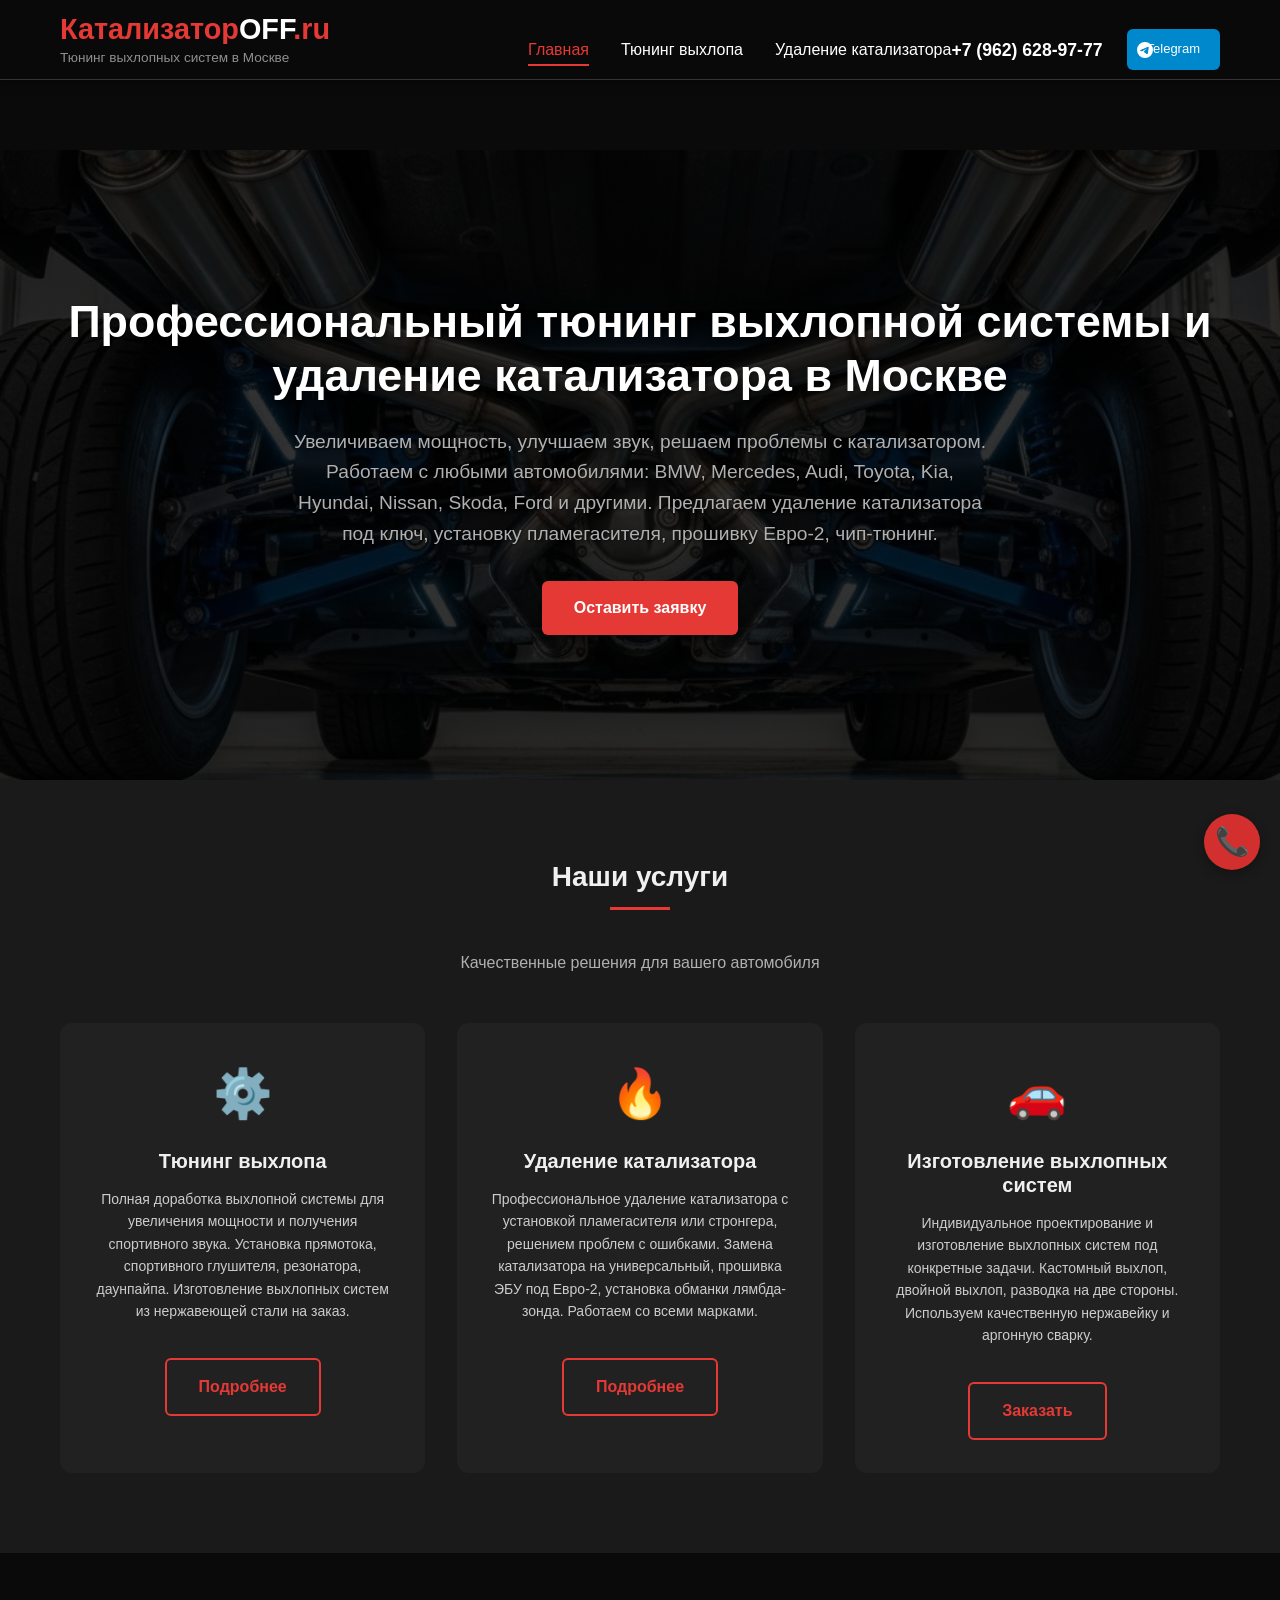
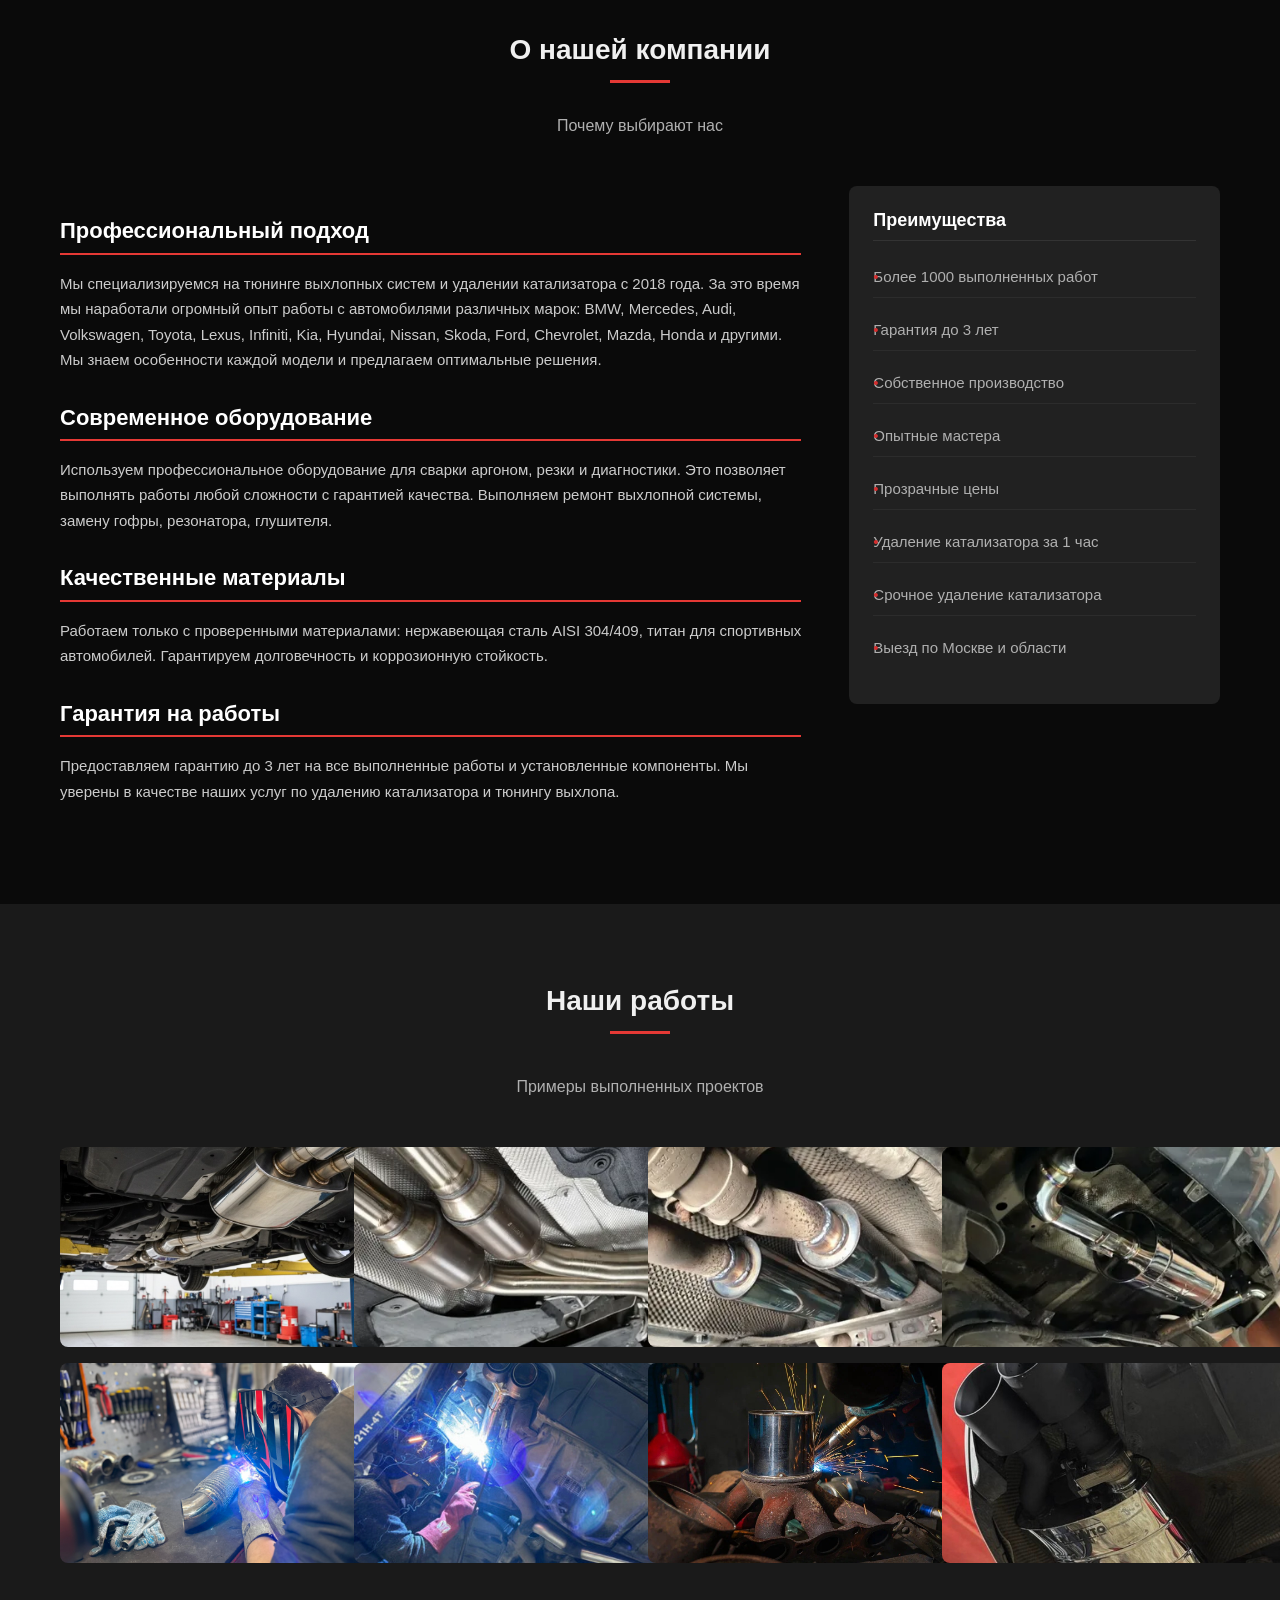
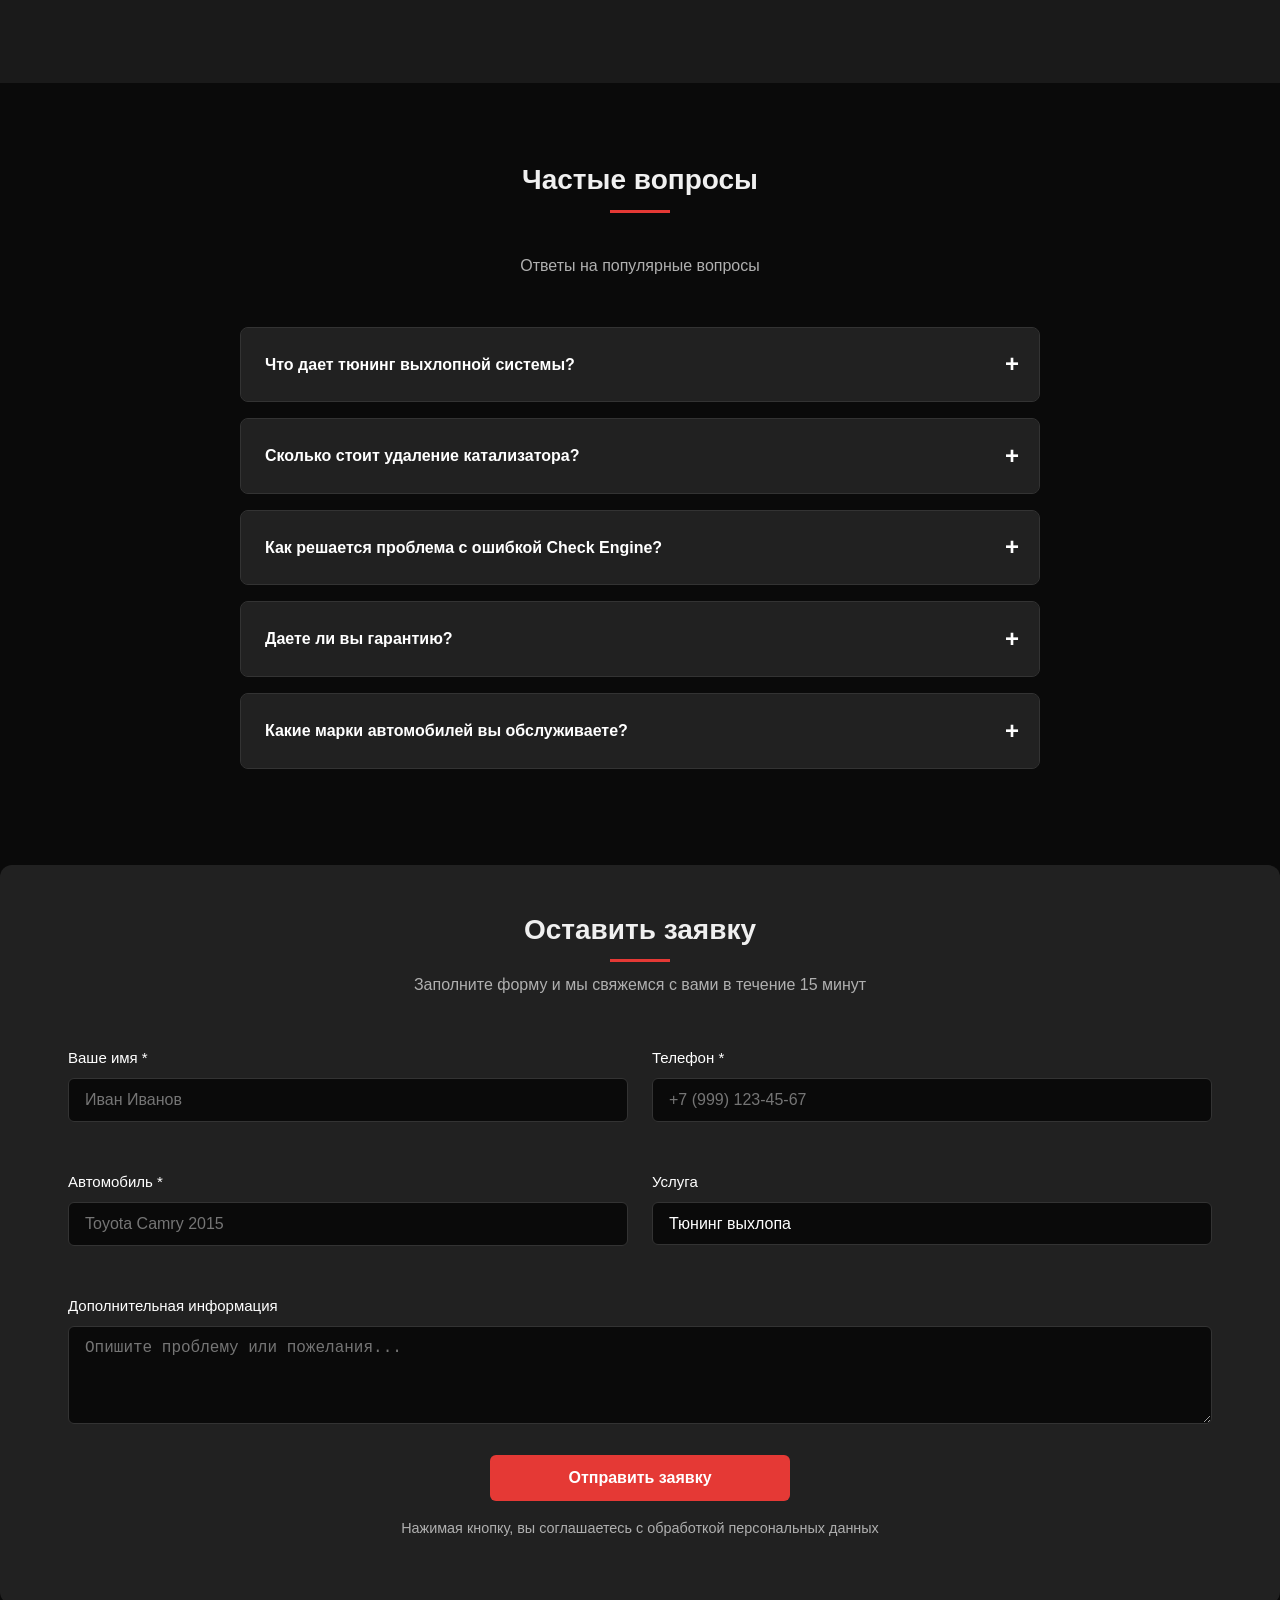
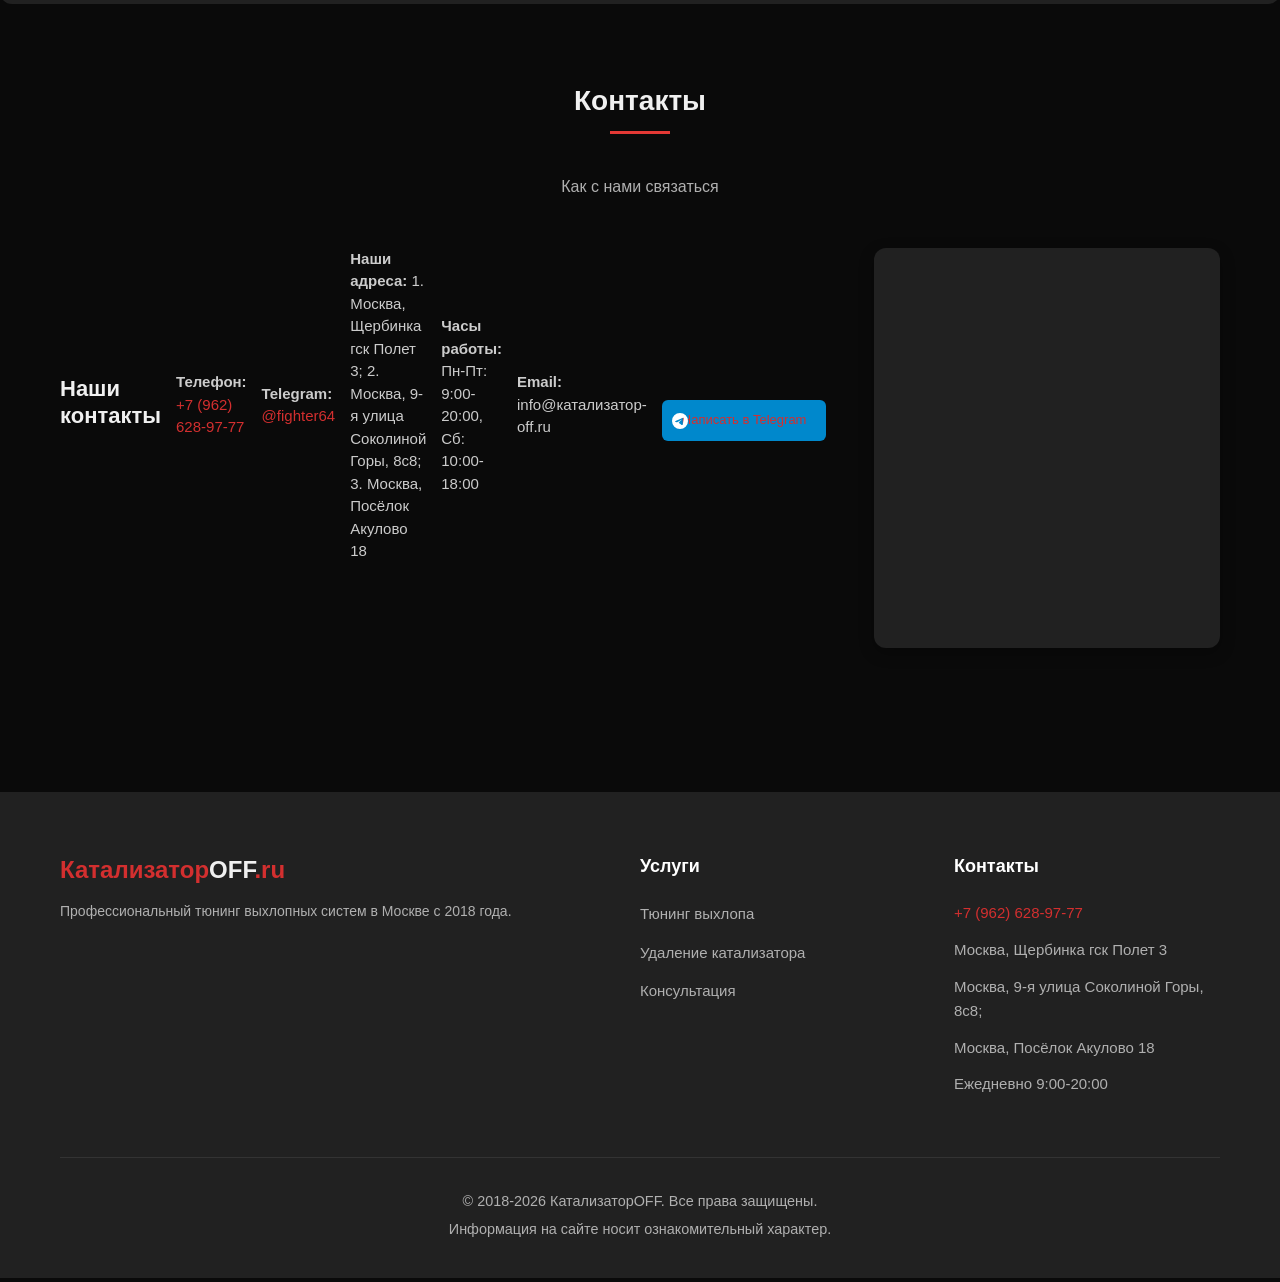
<file: index.html>
<!DOCTYPE html>
<html lang="ru">
<head>
    <meta charset="UTF-8">
    <meta name="viewport" content="width=device-width, initial-scale=1.0, maximum-scale=1.0, user-scalable=no, viewport-fit=cover">
    <title>Тюнинг выхлопной системы и удаление катализатора в Москве | Диагностика 0 р.</title>
    <link rel="canonical" href="https://katalizator-off.vercel.app/">
    <meta name="description" content="Профессиональный тюнинг выхлопной системы, удаление катализатора, замена на пламегаситель, прошивка Евро-2, чип-тюнинг в Москве. Гарантия качества. Запишитесь онлайн!">
    <meta name="keywords" content="тюнинг выхлопной системы, удаление катализатора, замена катализатора, установка пламегасителя, прошивка евро 2, чип тюнинг, спортивный выхлоп, прямоток, москва">
    <link rel="stylesheet" href="style.css">
    <!-- Стандартная иконка для всех браузеров (favicon.ico) -->
<link rel="icon" type="image/x-icon" href="/favicon.ico">

<!-- Иконки для современных браузеров (PNG) -->
<link rel="icon" type="image/png" sizes="32x32" href="/favicon-32x32.png">
<link rel="icon" type="image/png" sizes="16x16" href="/favicon-16x16.png">

<!-- Для устройств Apple (iPhone, iPad) -->
<link rel="apple-touch-icon" sizes="180x180" href="/apple-touch-icon.png">
    <!-- Для Android / веб-приложений (манифест) -->
<link rel="manifest" href="/site.webmanifest">
    <meta name="format-detection" content="telephone=no">
    <!-- Yandex.Metrika counter -->
<script type="text/javascript">
    (function(m,e,t,r,i,k,a){
        m[i]=m[i]||function(){(m[i].a=m[i].a||[]).push(arguments)};
        m[i].l=1*new Date();
        for (var j = 0; j < document.scripts.length; j++) {if (document.scripts[j].src === r) { return; }}
        k=e.createElement(t),a=e.getElementsByTagName(t)[0],k.async=1,k.src=r,a.parentNode.insertBefore(k,a)
    })(window, document,'script','https://mc.yandex.ru/metrika/tag.js?id=108224907', 'ym');

    ym(108224907, 'init', {ssr:true, webvisor:true, clickmap:true, ecommerce:"dataLayer", referrer: document.referrer, url: location.href, accurateTrackBounce:true, trackLinks:true});
</script>
<noscript><div><img src="https://mc.yandex.ru/watch/108224907" style="position:absolute; left:-9999px;" alt="" /></div></noscript>
<!-- /Yandex.Metrika counter -->
</head>
<body>
    <!-- ШАПКА -->
    <header class="header">
        <div class="container">
            <div class="header-container">
                <div class="logo">
                    <h1><span class="red">Катализатор</span>OFF<span class="red">.ru</span></h1>
                    <p class="tagline">Тюнинг выхлопных систем в Москве</p>
                </div>
                <nav class="nav-desktop">
                    <ul>
                        <li><a href="index.html" class="active">Главная</a></li>
                        <li><a href="tuning.html">Тюнинг выхлопа</a></li>
                        <li><a href="catalyst.html">Удаление катализатора</a></li>
                    </ul>
                </nav>
                <div class="header-contacts">
                    <a href="tel:+79626289777" class="phone-link">+7 (962) 628-97-77</a>
                    <a href="https://t.me/+79626289777" class="telegram-btn" target="_blank">Telegram</a>
                </div>
                <button class="mobile-menu-toggle" id="mobileMenuToggle">☰</button>
            </div>
        </div>
    </header>

    <!-- Мобильное меню -->
    <nav class="mobile-menu" id="mobileMenu">
        <ul>
            <li><a href="index.html" class="active">Главная</a></li>
            <li><a href="tuning.html">Тюнинг выхлопа</a></li>
            <li><a href="catalyst.html">Удаление катализатора</a></li>
        </ul>
        <div class="mobile-contacts">
            <p><strong>Телефон:</strong> <a href="tel:+79626289777">+7 (962) 628-97-77</a></p>
            <p><strong>Адрес:</strong> Москва, Щербинка гск Полет 3</p>
            <p><strong>Часы работы:</strong> Пн-Пт: 9:00-20:00</p>
            <a href="https://t.me/+79626289777" class="telegram-btn" target="_blank" style="margin-top: 15px; display: inline-block;">Написать в Telegram</a>
        </div>
    </nav>

    <!-- ГЕРОЙ -->
    <section class="hero">
        <div class="container">
            <div class="hero-content">
                <h2>Профессиональный тюнинг выхлопной системы и удаление катализатора в Москве</h2>
                <p>Увеличиваем мощность, улучшаем звук, решаем проблемы с катализатором. Работаем с любыми автомобилями: BMW, Mercedes, Audi, Toyota, Kia, Hyundai, Nissan, Skoda, Ford и другими. Предлагаем удаление катализатора под ключ, установку пламегасителя, прошивку Евро-2, чип-тюнинг.</p>
                <a href="#request-form" class="btn">Оставить заявку</a>
            </div>
        </div>
    </section>

    <!-- УСЛУГИ -->
    <section class="services">
        <div class="container">
            <div class="section-title">
                <h2>Наши услуги</h2>
                <p>Качественные решения для вашего автомобиля</p>
            </div>
            <div class="services-grid">
                <div class="service-card">
                    <div class="service-icon">⚙️</div>
                    <h3>Тюнинг выхлопа</h3>
                    <p>Полная доработка выхлопной системы для увеличения мощности и получения спортивного звука. Установка прямотока, спортивного глушителя, резонатора, даунпайпа. Изготовление выхлопных систем из нержавеющей стали на заказ.</p>
                    <a href="tuning.html" class="btn btn-secondary" style="margin-top: 1rem;">Подробнее</a>
                </div>
                <div class="service-card">
                    <div class="service-icon">🔥</div>
                    <h3>Удаление катализатора</h3>
                    <p>Профессиональное удаление катализатора с установкой пламегасителя или стронгера, решением проблем с ошибками. Замена катализатора на универсальный, прошивка ЭБУ под Евро-2, установка обманки лямбда-зонда. Работаем со всеми марками.</p>
                    <a href="catalyst.html" class="btn btn-secondary" style="margin-top: 1rem;">Подробнее</a>
                </div>
                <div class="service-card">
                    <div class="service-icon">🚗</div>
                    <h3>Изготовление выхлопных систем</h3>
                    <p>Индивидуальное проектирование и изготовление выхлопных систем под конкретные задачи. Кастомный выхлоп, двойной выхлоп, разводка на две стороны. Используем качественную нержавейку и аргонную сварку.</p>
                    <a href="#request-form" class="btn btn-secondary" style="margin-top: 1rem;">Заказать</a>
                </div>
            </div>
        </div>
    </section>

    <!-- О НАС -->
    <section class="about">
        <div class="container">
            <div class="section-title">
                <h2>О нашей компании</h2>
                <p>Почему выбирают нас</p>
            </div>
            <div class="content-layout">
                <div class="main-content">
                    <h3>Профессиональный подход</h3>
                    <p>Мы специализируемся на тюнинге выхлопных систем и удалении катализатора с 2018 года. За это время мы наработали огромный опыт работы с автомобилями различных марок: BMW, Mercedes, Audi, Volkswagen, Toyota, Lexus, Infiniti, Kia, Hyundai, Nissan, Skoda, Ford, Chevrolet, Mazda, Honda и другими. Мы знаем особенности каждой модели и предлагаем оптимальные решения.</p>
                    <h3>Современное оборудование</h3>
                    <p>Используем профессиональное оборудование для сварки аргоном, резки и диагностики. Это позволяет выполнять работы любой сложности с гарантией качества. Выполняем ремонт выхлопной системы, замену гофры, резонатора, глушителя.</p>
                    <h3>Качественные материалы</h3>
                    <p>Работаем только с проверенными материалами: нержавеющая сталь AISI 304/409, титан для спортивных автомобилей. Гарантируем долговечность и коррозионную стойкость.</p>
                    <h3>Гарантия на работы</h3>
                    <p>Предоставляем гарантию до 3 лет на все выполненные работы и установленные компоненты. Мы уверены в качестве наших услуг по удалению катализатора и тюнингу выхлопа.</p>
                </div>
                <div class="sidebar">
                    <div class="sidebar-widget">
                        <h3>Преимущества</h3>
                        <ul>
                            <li>Более 1000 выполненных работ</li>
                            <li>Гарантия до 3 лет</li>
                            <li>Собственное производство</li>
                            <li>Опытные мастера</li>
                            <li>Прозрачные цены</li>
                            <li>Удаление катализатора за 1 час</li>
                            <li>Срочное удаление катализатора</li>
                            <li>Выезд по Москве и области</li>
                        </ul>
                    </div>
                </div>
            </div>
        </div>
    </section>

    <!-- ГАЛЕРЕЯ -->
    <section class="gallery">
        <div class="container">
            <div class="section-title">
                <h2>Наши работы</h2>
                <p>Примеры выполненных проектов</p>
            </div>
            <div class="gallery-grid">
                <div class="gallery-item">
                    <img src="images/primer1.jpg" alt="Тюнинг выхлопной системы BMW">
                </div>
                <div class="gallery-item">
                    <img src="images/primer2.jpeg" alt="Удаление катализатора на Mercedes">
                </div>
                <div class="gallery-item">
                    <img src="images/primer3.jpeg" alt="Прямоток на Audi">
                </div>
                <div class="gallery-item">
                    <img src="images/primer4.jpeg" alt="Сварка выхлопной системы из нержавейки">
                </div>
                
                <div class="gallery-item">
                    <img src="images/primer5.jpg" alt="Тюнинг выхлопной системы BMW">
                </div>
               
                <div class="gallery-item">
                    <img src="images/3.jpg" alt="Удаление катализатора на Mercedes">
                </div>
                            
                <div class="gallery-item">
                    <img src="images/1.jpg" alt="Прямоток на Audi">
                </div>
                <div class="gallery-item">
                    <img src="images/8.jpg" alt="Сварка выхлопной системы из нержавейки">
                </div>
            </div>
        </div>
    </section>

    <!-- FAQ -->
    <section class="faq">
        <div class="container">
            <div class="section-title">
                <h2>Частые вопросы</h2>
                <p>Ответы на популярные вопросы</p>
            </div>
            <div class="accordion">
                <div class="accordion-item">
                    <div class="accordion-header">Что дает тюнинг выхлопной системы?</div>
                    <div class="accordion-content">
                        <p>Увеличение мощности на 5-15%, улучшение отзывчивости педали газа, спортивный звук и в некоторых случаях снижение расхода топлива. Мы предлагаем установку прямотока, спортивного даунпайпа, резонатора, а также изготовление кастомного выхлопа.</p>
                    </div>
                </div>
                <div class="accordion-item">
                    <div class="accordion-header">Сколько стоит удаление катализатора?</div>
                    <div class="accordion-content">
                        <p>Стоимость удаления катализатора зависит от модели автомобиля и сложности работ. В среднем от 8 000 до 25 000 рублей. Точную цену можно узнать после диагностики. Мы предлагаем недорогое удаление катализатора в Москве с гарантией.</p>
                    </div>
                </div>
                <div class="accordion-item">
                    <div class="accordion-header">Как решается проблема с ошибкой Check Engine?</div>
                    <div class="accordion-content">
                        <p>Мы используем несколько методов: механические обманки, электронные эмуляторы или прошивку ЭБУ под Евро-2. Программное отключение катализатора — наиболее правильное решение, которое полностью убирает ошибку и адаптирует работу двигателя.</p>
                    </div>
                </div>
                <div class="accordion-item">
                    <div class="accordion-header">Даете ли вы гарантию?</div>
                    <div class="accordion-content">
                        <p>Да, предоставляем гарантию 1 год на установку пламегасителя и 6 месяцев на решение проблем с ошибками. На чип-тюнинг и прошивку — гарантия 1 год.</p>
                    </div>
                </div>
                <div class="accordion-item">
                    <div class="accordion-header">Какие марки автомобилей вы обслуживаете?</div>
                    <div class="accordion-content">
                        <p>Мы работаем с любыми автомобилями: BMW, Mercedes, Audi, Volkswagen, Toyota, Lexus, Infiniti, Kia, Hyundai, Nissan, Skoda, Ford, Chevrolet, Mazda, Honda и другими. Удаление катализатора и тюнинг выхлопа для всех моделей.</p>
                    </div>
                </div>
            </div>
        </div>
    </section>

    <!-- ФОРМА ЗАЯВКИ -->
    <section class="request-form" id="request-form">
        <div class="container">
            <div class="section-title">
                <h2>Оставить заявку</h2>
                <p>Заполните форму и мы свяжемся с вами в течение 15 минут</p>
            </div>
            <form id="requestForm">
                <div class="form-grid">
                    <div class="form-group">
                        <label for="name">Ваше имя *</label>
                        <input type="text" id="name" name="name" required placeholder="Иван Иванов">
                    </div>
                    <div class="form-group">
                        <label for="phone">Телефон *</label>
                        <input type="tel" id="phone" name="phone" required placeholder="+7 (999) 123-45-67">
                    </div>
                    <div class="form-group">
                        <label for="car">Автомобиль *</label>
                        <input type="text" id="car" name="car" required placeholder="Toyota Camry 2015">
                    </div>
                    <div class="form-group">
                        <label for="service">Услуга</label>
                        <select id="service" name="service">
                            <option value="Тюнинг выхлопа">Тюнинг выхлопа</option>
                            <option value="Удаление катализатора">Удаление катализатора</option>
                            <option value="Консультация">Консультация</option>
                            <option value="Другое">Другое</option>
                        </select>
                    </div>
                </div>
                <div class="form-group">
                    <label for="message">Дополнительная информация</label>
                    <textarea id="message" name="message" rows="4" placeholder="Опишите проблему или пожелания..."></textarea>
                </div>
                <button type="submit" class="btn" style="width: 100%; max-width: 300px; margin: 0 auto; display: block;">Отправить заявку</button>
                <p class="form-note">Нажимая кнопку, вы соглашаетесь с обработкой персональных данных</p>
            </form>
        </div>
    </section>

    <!-- КОНТАКТЫ -->
    <section class="contacts">
        <div class="container">
            <div class="section-title">
                <h2>Контакты</h2>
                <p>Как с нами связаться</p>
            </div>
            <div class="contacts-grid">
                <div class="contact-info">
                    <h3>Наши контакты</h3>
                    <p><strong>Телефон:</strong> <a href="tel:+79626289777">+7 (962) 628-97-77</a></p>
                    <p><strong>Telegram:</strong> <a href="https://t.me/+79626289777" target="_blank">@fighter64</a></p>
                    <p><strong>Наши адреса:</strong> 1. Москва, Щербинка гск Полет 3; 2. Москва, 9-я улица Соколиной Горы, 8с8; 3. Москва, Посёлок Акулово 18</p>
                    <p><strong>Часы работы:</strong> Пн-Пт: 9:00-20:00, Сб: 10:00-18:00</p>
                    <p><strong>Email:</strong> info@катализатор-off.ru</p>
                    <a href="https://t.me/+79626289777" class="telegram-btn" target="_blank" style="margin-top: 1rem; display: inline-block;">Написать в Telegram</a>
                </div>
                <div class="map-container">
                    <iframe src="https://yandex.ru/map-widget/v1/?um=constructor%3Ab36f4a35f8a039535eeb575a89246524286b3f68f88d0a5a95dbdb45b3cc532b&amp;source=constructor" width="409" height="410" frameborder="0"></iframe>
                </div>
            </div>
        </div>
    </section>

    <!-- ФУТЕР -->
    <footer class="footer">
        <div class="container">
            <div class="footer-grid">
                <div class="footer-logo">
                    <h3><span class="red">Катализатор</span>OFF<span class="red">.ru</span></h3>
                    <p>Профессиональный тюнинг выхлопных систем в Москве с 2018 года.</p>
                </div>
                <div class="footer-nav">
                    <h4>Услуги</h4>
                    <ul>
                        <li><a href="tuning.html">Тюнинг выхлопа</a></li>
                        <li><a href="catalyst.html">Удаление катализатора</a></li>
                        <li><a href="#request-form">Консультация</a></li>
                    </ul>
                </div>
                <div class="footer-contacts">
                    <h4>Контакты</h4>
                    <p><a href="tel:+79626289777">+7 (962) 628-97-77</a></p>
                    <p>Москва, Щербинка гск Полет 3</p>
                    <p>Москва, 9-я улица Соколиной Горы, 8с8;</p>
                    <p>Москва, Посёлок Акулово 18</p>
                    <p>Ежедневно 9:00-20:00</p>
                </div>
            </div>
            <div class="footer-bottom">
                <p>&copy; 2018-2026 КатализаторОFF. Все права защищены.</p>
                <p>Информация на сайте носит ознакомительный характер.</p>
            </div>
        </div>
    </footer>

    <!-- Плавающие кнопки связи -->
    <div class="floating-buttons">
         <a href="tel:+79626289777" class="floating-btn phone" title="Позвонить">
            <span>📞</span>
        </a>
    </div>

    <script src="script.js"></script>
    <script src="telegramSender.js"></script>
</body>
</html>
</file>
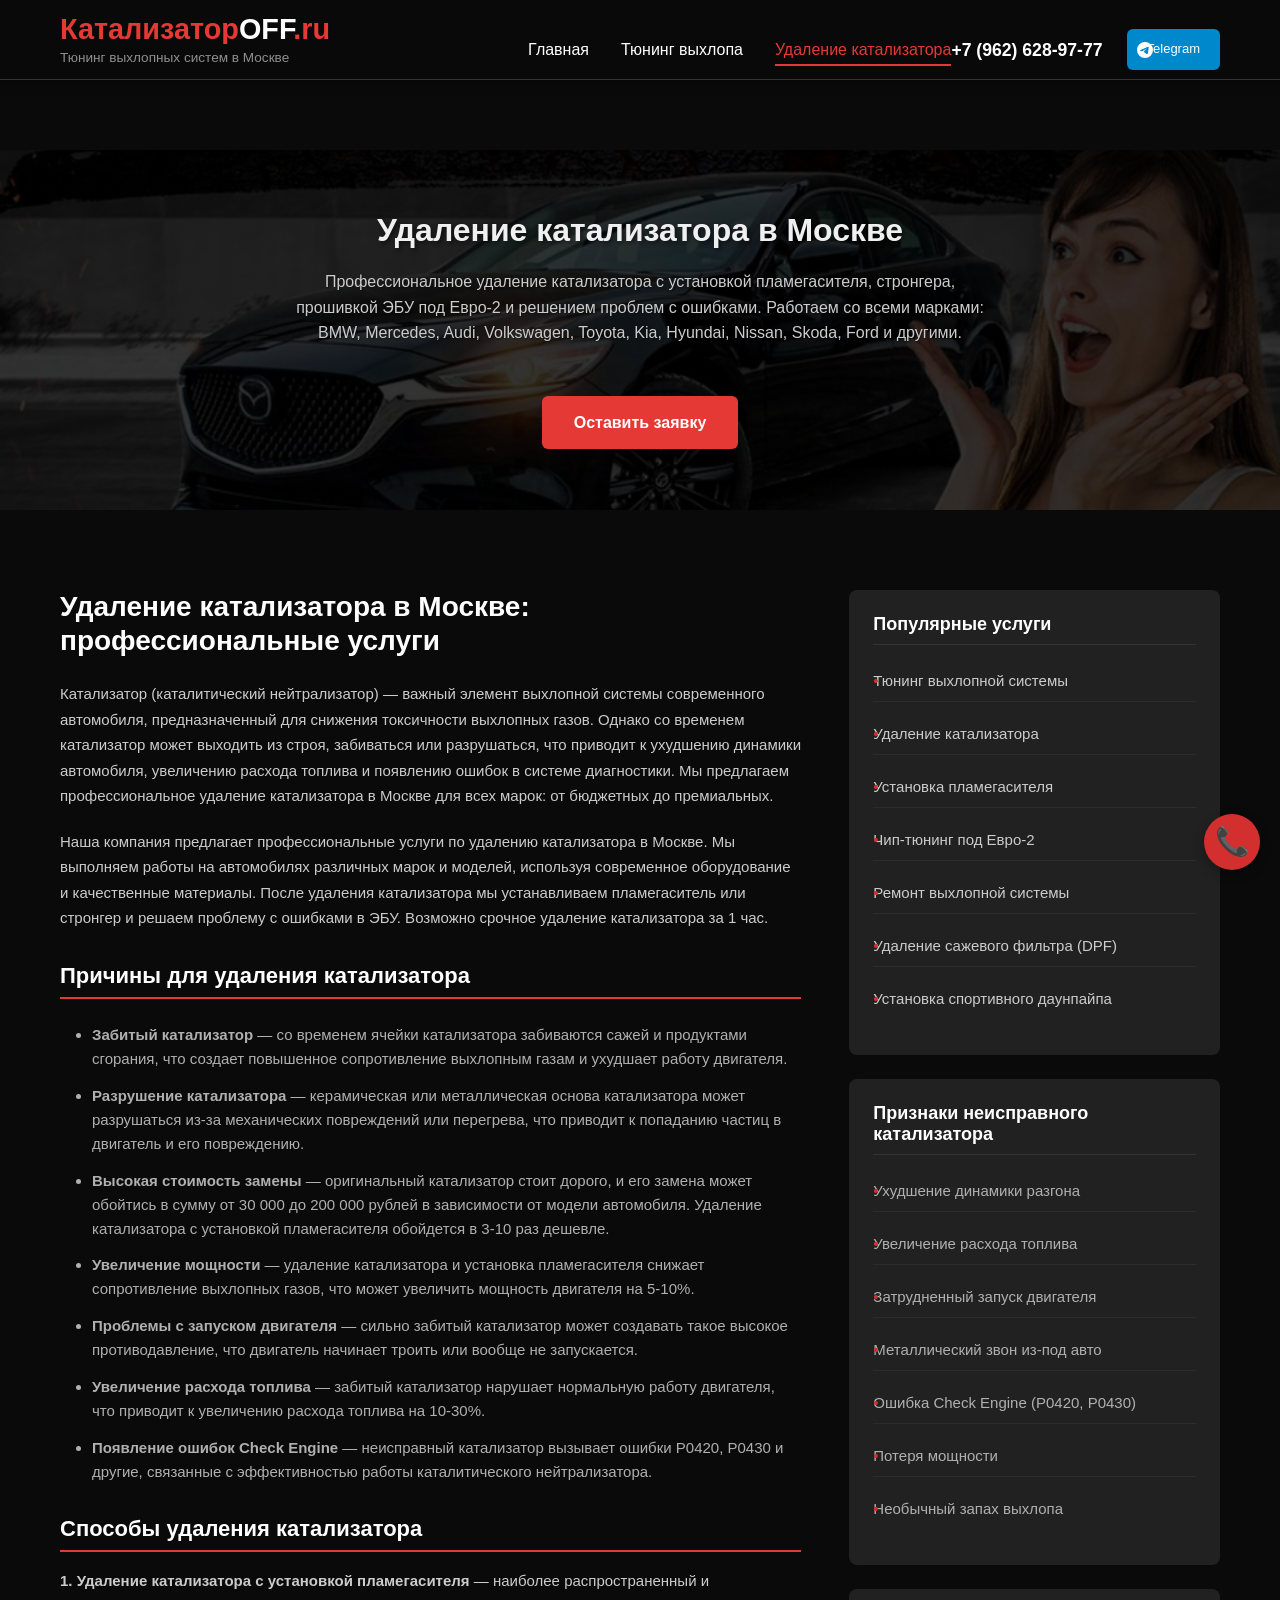
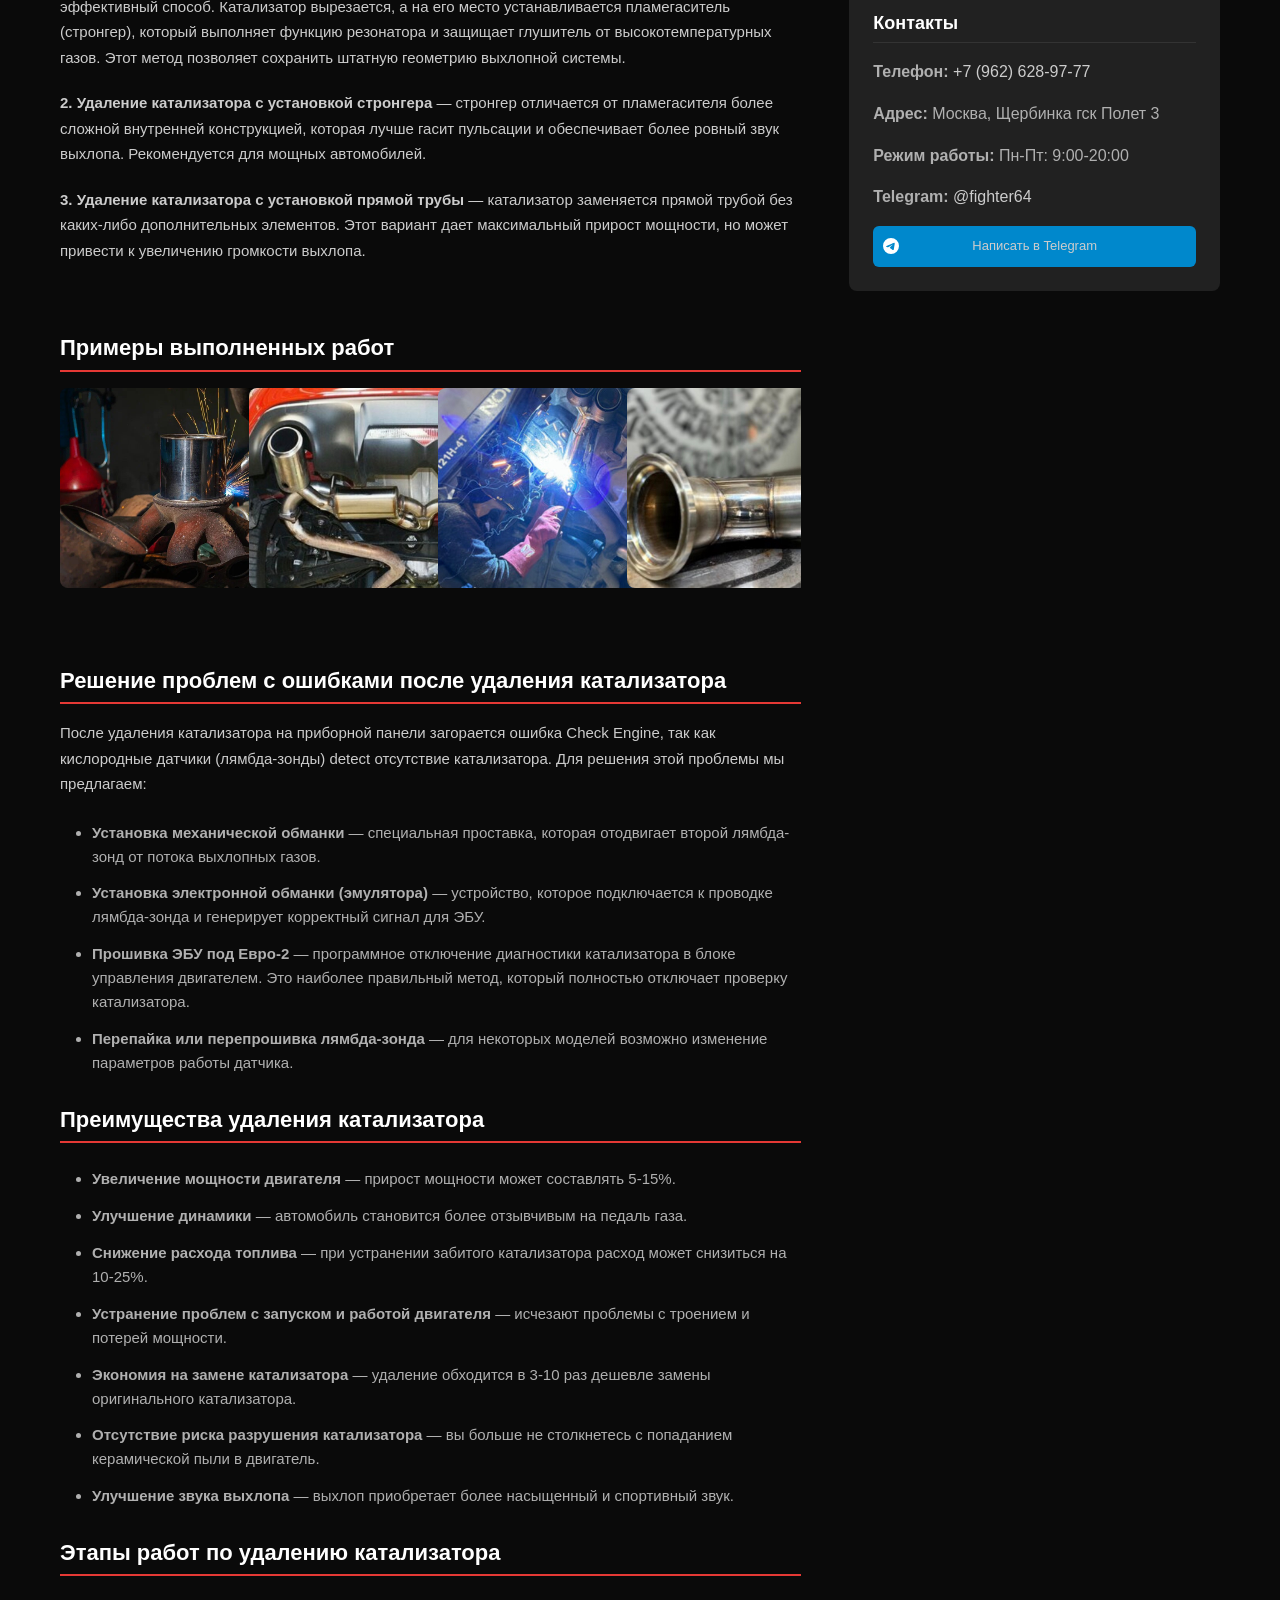
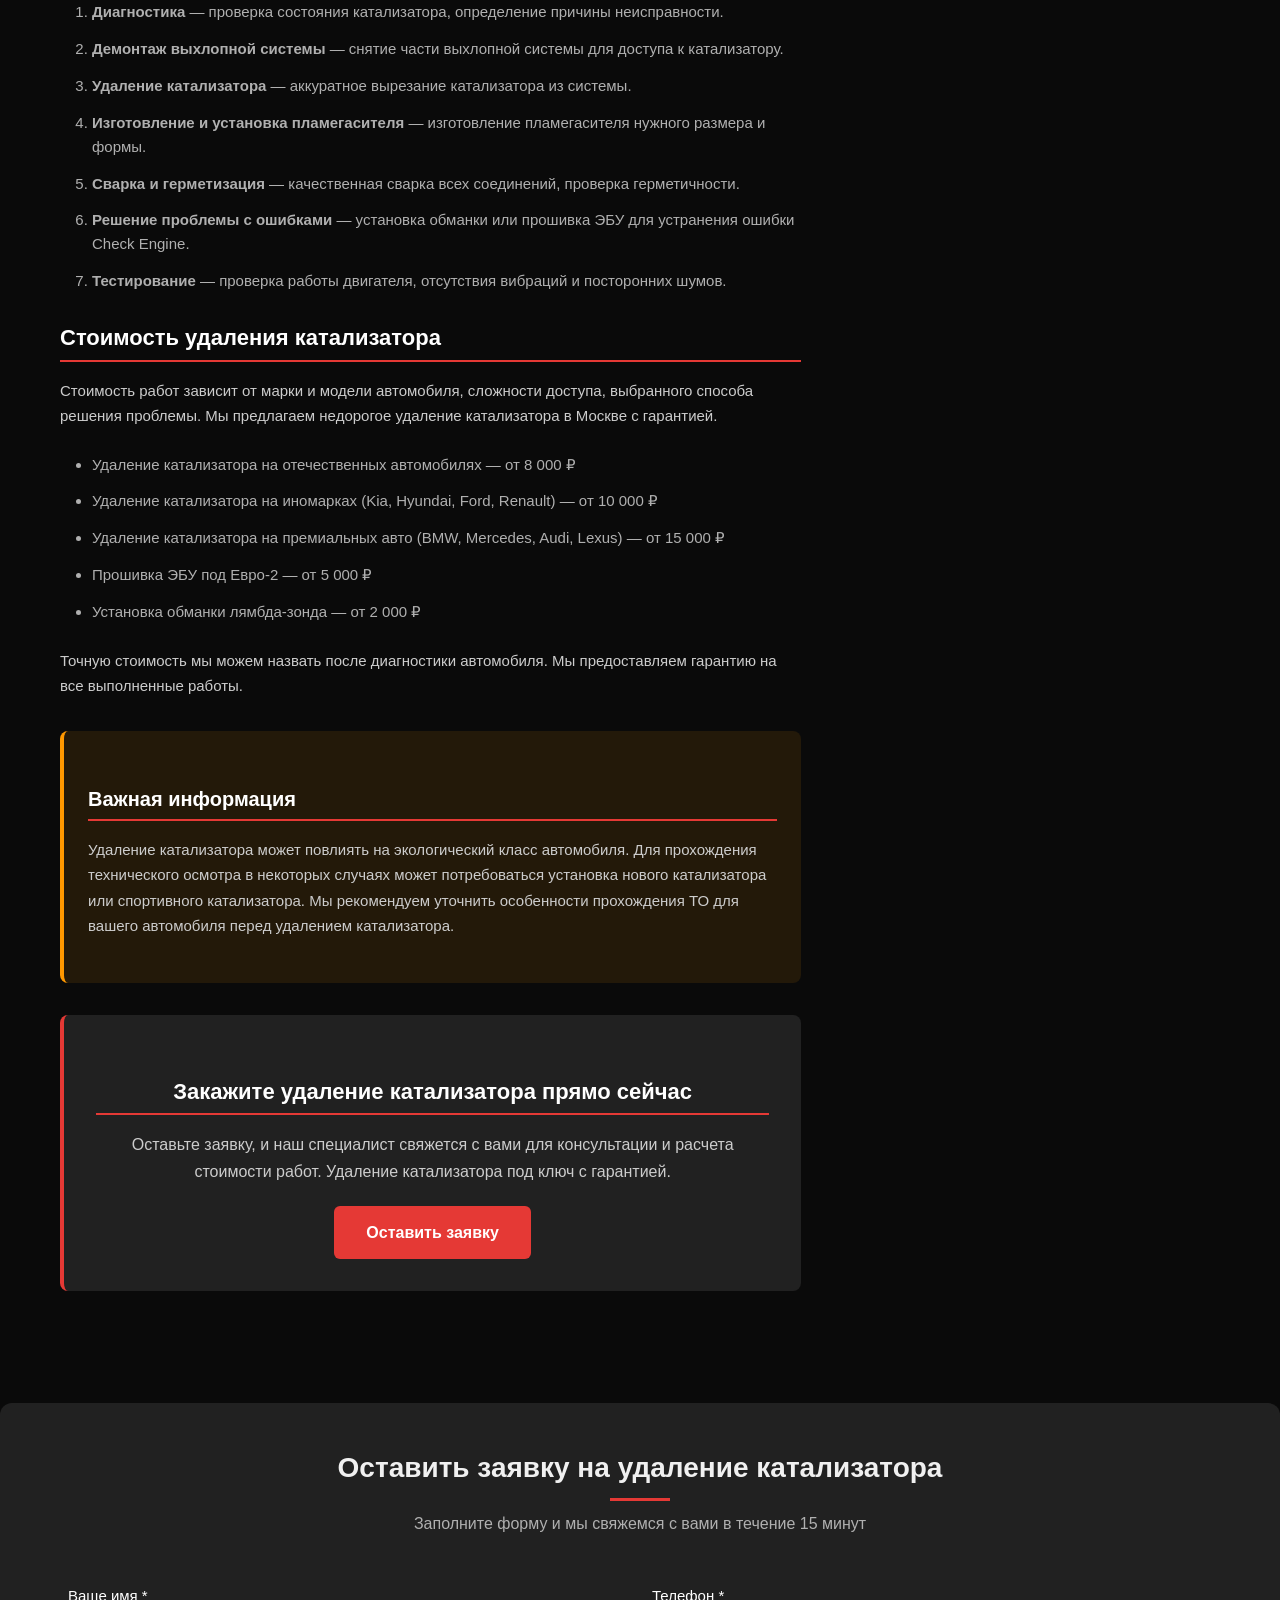
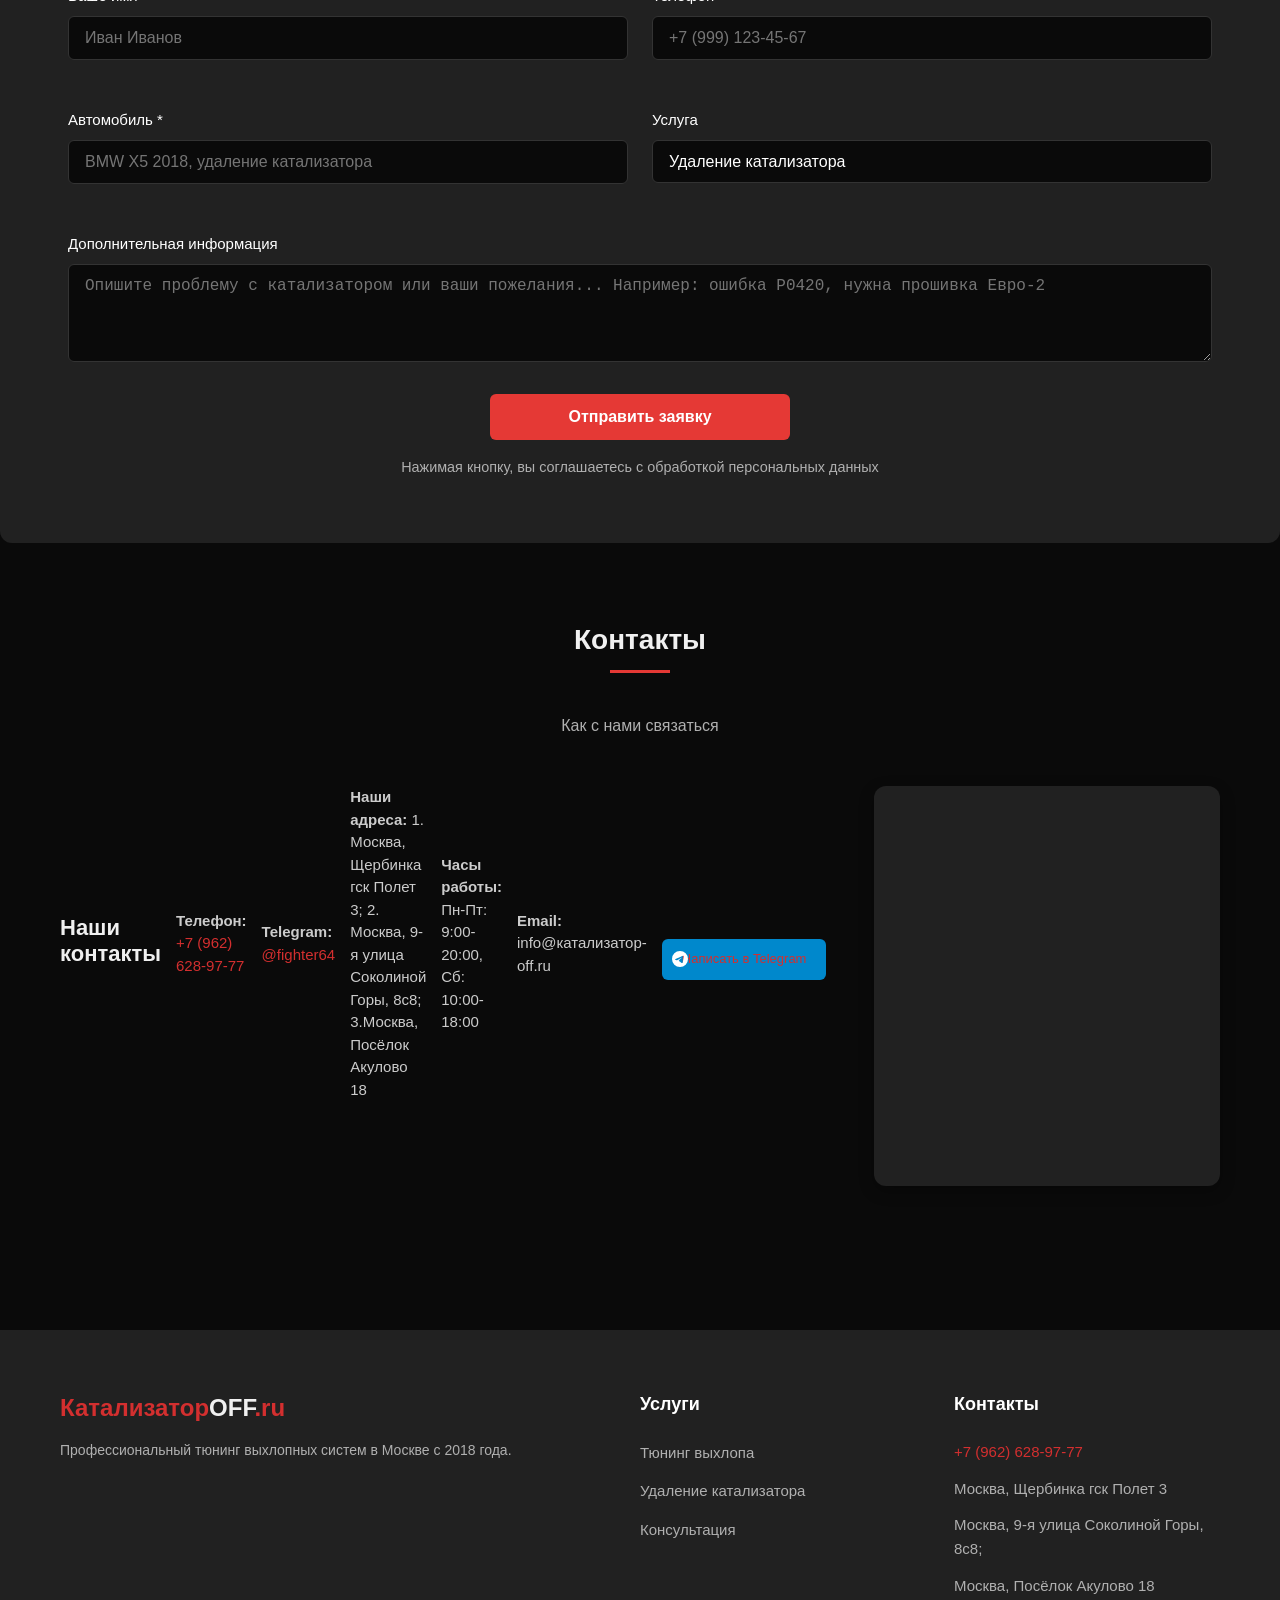
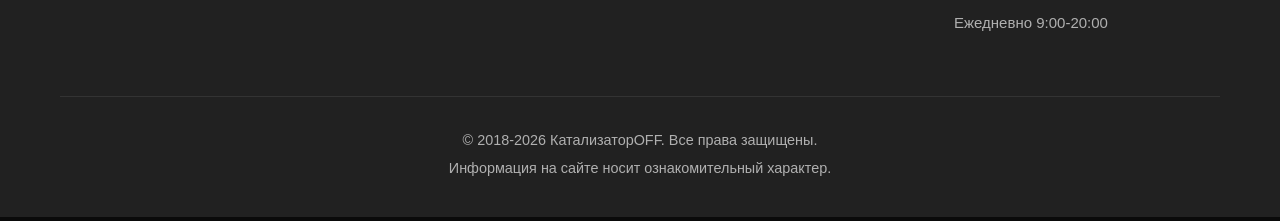
<file: catalyst.html>
<!DOCTYPE html>
<html lang="ru">
<head>
    <meta charset="UTF-8">
    <meta name="viewport" content="width=device-width, initial-scale=1.0, maximum-scale=1.0, user-scalable=no, viewport-fit=cover">
    <title>Удаление катализатора в Москве | Замена на пламегаситель, прошивка Евро-2 | КатализаторOFF</title>
    <link rel="canonical" href="https://katalizator-off.vercel.app/catalyst.html">
    <meta name="description" content="Профессиональное удаление катализатора в Москве. Замена на пламегаситель, установка обманки, прошивка ЭБУ под Евро-2. Работаем с BMW, Mercedes, Audi, Toyota и др. Гарантия, доступные цены.">
    <meta name="keywords" content="удаление катализатора, удалить катализатор, замена катализатора, пламегаситель вместо катализатора, удаление катализатора Москва, обманка катализатора, прошивка под евро 2, стронгер, удаление катализатора цена, удалить катализатор стоимость, вырезать катализатор, удаление катализатора под ключ, установка пламегасителя, замена катализатора на пламегаситель, прошивка евро 2 после удаления катализатора, чип тюнинг после удаления катализатора, удаление катализатора с прошивкой">
    <link rel="stylesheet" href="style.css">
    <link rel="icon" href="images/favicon.ico" type="image/x-icon">
    <meta name="format-detection" content="telephone=no">
    <!-- Yandex.Metrika counter -->
<script type="text/javascript">
    (function(m,e,t,r,i,k,a){
        m[i]=m[i]||function(){(m[i].a=m[i].a||[]).push(arguments)};
        m[i].l=1*new Date();
        for (var j = 0; j < document.scripts.length; j++) {if (document.scripts[j].src === r) { return; }}
        k=e.createElement(t),a=e.getElementsByTagName(t)[0],k.async=1,k.src=r,a.parentNode.insertBefore(k,a)
    })(window, document,'script','https://mc.yandex.ru/metrika/tag.js?id=108224907', 'ym');

    ym(108224907, 'init', {ssr:true, webvisor:true, clickmap:true, ecommerce:"dataLayer", referrer: document.referrer, url: location.href, accurateTrackBounce:true, trackLinks:true});
</script>
<noscript><div><img src="https://mc.yandex.ru/watch/108224907" style="position:absolute; left:-9999px;" alt="" /></div></noscript>
<!-- /Yandex.Metrika counter -->
</head>
<body>
    <!-- ШАПКА -->
    <header class="header">
        <div class="container">
            <div class="header-container">
                <div class="logo">
                    <h1><span class="red">Катализатор</span>OFF<span class="red">.ru</span></h1>
                    <p class="tagline">Тюнинг выхлопных систем в Москве</p>
                </div>
                <nav class="nav-desktop">
                    <ul>
                        <li><a href="index.html">Главная</a></li>
                        <li><a href="tuning.html">Тюнинг выхлопа</a></li>
                        <li><a href="catalyst.html" class="active">Удаление катализатора</a></li>
                    </ul>
                </nav>
                <div class="header-contacts">
                    <a href="tel:+79626289777" class="phone-link">+7 (962) 628-97-77</a>
                    <a href="https://t.me/+79626289777" class="telegram-btn" target="_blank">Telegram</a>
                </div>
                <button class="mobile-menu-toggle" id="mobileMenuToggle">☰</button>
            </div>
        </div>
    </header>

    <!-- Мобильное меню -->
    <nav class="mobile-menu" id="mobileMenu">
        <ul>
            <li><a href="index.html">Главная</a></li>
            <li><a href="tuning.html">Тюнинг выхлопа</a></li>
            <li><a href="catalyst.html" class="active">Удаление катализатора</a></li>
        </ul>
        <div class="mobile-contacts">
            <p><strong>Телефон:</strong> <a href="tel:+79626289777">+7 (962) 628-97-77</a></p>
            <p><strong>Адрес:</strong> Москва, Щербинка гск Полет 3</p>
            <p><strong>Часы работы:</strong> Пн-Пт: 9:00-20:00</p>
            <a href="https://t.me/+79626289777" class="telegram-btn" target="_blank" style="margin-top: 15px; display: inline-block;">Написать в Telegram</a>
        </div>
    </nav>

    <!-- ГЕРОЙ СТРАНИЦЫ -->
    <section class="page-hero">
        <div class="container">
            <div class="hero-content">
                <h2>Удаление катализатора в Москве</h2>
                <p>Профессиональное удаление катализатора с установкой пламегасителя, стронгера, прошивкой ЭБУ под Евро-2 и решением проблем с ошибками. Работаем со всеми марками: BMW, Mercedes, Audi, Volkswagen, Toyota, Kia, Hyundai, Nissan, Skoda, Ford и другими.</p>
                <a href="#request-form" class="btn" style="margin-top: 20px;">Оставить заявку</a>
            </div>
        </div>
    </section>

    <!-- КОНТЕНТ -->
    <section class="content">
        <div class="container">
            <div class="content-layout">
                <div class="main-content">
                    <h2>Удаление катализатора в Москве: профессиональные услуги</h2>
                    
                    <p>Катализатор (каталитический нейтрализатор) — важный элемент выхлопной системы современного автомобиля, предназначенный для снижения токсичности выхлопных газов. Однако со временем катализатор может выходить из строя, забиваться или разрушаться, что приводит к ухудшению динамики автомобиля, увеличению расхода топлива и появлению ошибок в системе диагностики. Мы предлагаем профессиональное удаление катализатора в Москве для всех марок: от бюджетных до премиальных.</p>
                    
                    <p>Наша компания предлагает профессиональные услуги по удалению катализатора в Москве. Мы выполняем работы на автомобилях различных марок и моделей, используя современное оборудование и качественные материалы. После удаления катализатора мы устанавливаем пламегаситель или стронгер и решаем проблему с ошибками в ЭБУ. Возможно срочное удаление катализатора за 1 час.</p>
                    
                    <h3>Причины для удаления катализатора</h3>
                    
                    <ul>
                        <li><strong>Забитый катализатор</strong> — со временем ячейки катализатора забиваются сажей и продуктами сгорания, что создает повышенное сопротивление выхлопным газам и ухудшает работу двигателя.</li>
                        <li><strong>Разрушение катализатора</strong> — керамическая или металлическая основа катализатора может разрушаться из-за механических повреждений или перегрева, что приводит к попаданию частиц в двигатель и его повреждению.</li>
                        <li><strong>Высокая стоимость замены</strong> — оригинальный катализатор стоит дорого, и его замена может обойтись в сумму от 30 000 до 200 000 рублей в зависимости от модели автомобиля. Удаление катализатора с установкой пламегасителя обойдется в 3-10 раз дешевле.</li>
                        <li><strong>Увеличение мощности</strong> — удаление катализатора и установка пламегасителя снижает сопротивление выхлопных газов, что может увеличить мощность двигателя на 5-10%.</li>
                        <li><strong>Проблемы с запуском двигателя</strong> — сильно забитый катализатор может создавать такое высокое противодавление, что двигатель начинает троить или вообще не запускается.</li>
                        <li><strong>Увеличение расхода топлива</strong> — забитый катализатор нарушает нормальную работу двигателя, что приводит к увеличению расхода топлива на 10-30%.</li>
                        <li><strong>Появление ошибок Check Engine</strong> — неисправный катализатор вызывает ошибки P0420, P0430 и другие, связанные с эффективностью работы каталитического нейтрализатора.</li>
                    </ul>
                    
                    <h3>Способы удаления катализатора</h3>
                    
                    <p><strong>1. Удаление катализатора с установкой пламегасителя</strong> — наиболее распространенный и эффективный способ. Катализатор вырезается, а на его место устанавливается пламегаситель (стронгер), который выполняет функцию резонатора и защищает глушитель от высокотемпературных газов. Этот метод позволяет сохранить штатную геометрию выхлопной системы.</p>
                    <p><strong>2. Удаление катализатора с установкой стронгера</strong> — стронгер отличается от пламегасителя более сложной внутренней конструкцией, которая лучше гасит пульсации и обеспечивает более ровный звук выхлопа. Рекомендуется для мощных автомобилей.</p>
                    <p><strong>3. Удаление катализатора с установкой прямой трубы</strong> — катализатор заменяется прямой трубой без каких-либо дополнительных элементов. Этот вариант дает максимальный прирост мощности, но может привести к увеличению громкости выхлопа.</p>
                    
                    <!-- Галерея примеров удаления катализатора -->
                    <div class="content-gallery">
                        <h3>Примеры выполненных работ</h3>
                        <div class="gallery-grid">
                            <div class="gallery-item">
                                <img src="images/1.jpg" alt="Удаление катализатора с установкой пламегасителя на Kia">
                            </div>
                            <div class="gallery-item">
                                <img src="images/2.jpg" alt="Прошивка Евро-2 после удаления катализатора на BMW">
                            </div>
                            <div class="gallery-item">
                                <img src="images/3.jpg" alt="Замена катализатора на стронгер на Toyota">
                            </div>
                            <div class="gallery-item">
                                <img src="images/4.jpg" alt="Удаление катализатора на Hyundai - процесс сварки">
                            </div>
                        </div>
                    </div>

                    <h3>Решение проблем с ошибками после удаления катализатора</h3>
                    <p>После удаления катализатора на приборной панели загорается ошибка Check Engine, так как кислородные датчики (лямбда-зонды) detect отсутствие катализатора. Для решения этой проблемы мы предлагаем:</p>
                    <ul>
                        <li><strong>Установка механической обманки</strong> — специальная проставка, которая отодвигает второй лямбда-зонд от потока выхлопных газов.</li>
                        <li><strong>Установка электронной обманки (эмулятора)</strong> — устройство, которое подключается к проводке лямбда-зонда и генерирует корректный сигнал для ЭБУ.</li>
                        <li><strong>Прошивка ЭБУ под Евро-2</strong> — программное отключение диагностики катализатора в блоке управления двигателем. Это наиболее правильный метод, который полностью отключает проверку катализатора.</li>
                        <li><strong>Перепайка или перепрошивка лямбда-зонда</strong> — для некоторых моделей возможно изменение параметров работы датчика.</li>
                    </ul>
                    
                    <h3>Преимущества удаления катализатора</h3>
                    <ul>
                        <li><strong>Увеличение мощности двигателя</strong> — прирост мощности может составлять 5-15%.</li>
                        <li><strong>Улучшение динамики</strong> — автомобиль становится более отзывчивым на педаль газа.</li>
                        <li><strong>Снижение расхода топлива</strong> — при устранении забитого катализатора расход может снизиться на 10-25%.</li>
                        <li><strong>Устранение проблем с запуском и работой двигателя</strong> — исчезают проблемы с троением и потерей мощности.</li>
                        <li><strong>Экономия на замене катализатора</strong> — удаление обходится в 3-10 раз дешевле замены оригинального катализатора.</li>
                        <li><strong>Отсутствие риска разрушения катализатора</strong> — вы больше не столкнетесь с попаданием керамической пыли в двигатель.</li>
                        <li><strong>Улучшение звука выхлопа</strong> — выхлоп приобретает более насыщенный и спортивный звук.</li>
                    </ul>
                    
                    <h3>Этапы работ по удалению катализатора</h3>
                    <ol>
                        <li><strong>Диагностика</strong> — проверка состояния катализатора, определение причины неисправности.</li>
                        <li><strong>Демонтаж выхлопной системы</strong> — снятие части выхлопной системы для доступа к катализатору.</li>
                        <li><strong>Удаление катализатора</strong> — аккуратное вырезание катализатора из системы.</li>
                        <li><strong>Изготовление и установка пламегасителя</strong> — изготовление пламегасителя нужного размера и формы.</li>
                        <li><strong>Сварка и герметизация</strong> — качественная сварка всех соединений, проверка герметичности.</li>
                        <li><strong>Решение проблемы с ошибками</strong> — установка обманки или прошивка ЭБУ для устранения ошибки Check Engine.</li>
                        <li><strong>Тестирование</strong> — проверка работы двигателя, отсутствия вибраций и посторонних шумов.</li>
                    </ol>
                    
                    <h3>Стоимость удаления катализатора</h3>
                    <p>Стоимость работ зависит от марки и модели автомобиля, сложности доступа, выбранного способа решения проблемы. Мы предлагаем недорогое удаление катализатора в Москве с гарантией.</p>
                    <ul>
                        <li>Удаление катализатора на отечественных автомобилях — от 8 000 ₽</li>
                        <li>Удаление катализатора на иномарках (Kia, Hyundai, Ford, Renault) — от 10 000 ₽</li>
                        <li>Удаление катализатора на премиальных авто (BMW, Mercedes, Audi, Lexus) — от 15 000 ₽</li>
                        <li>Прошивка ЭБУ под Евро-2 — от 5 000 ₽</li>
                        <li>Установка обманки лямбда-зонда — от 2 000 ₽</li>
                    </ul>
                    <p>Точную стоимость мы можем назвать после диагностики автомобиля. Мы предоставляем гарантию на все выполненные работы.</p>
                    
                    <div class="warning-box">
                        <h3>Важная информация</h3>
                        <p>Удаление катализатора может повлиять на экологический класс автомобиля. Для прохождения технического осмотра в некоторых случаях может потребоваться установка нового катализатора или спортивного катализатора. Мы рекомендуем уточнить особенности прохождения ТО для вашего автомобиля перед удалением катализатора.</p>
                    </div>
                    
                    <div class="cta-box">
                        <h3>Закажите удаление катализатора прямо сейчас</h3>
                        <p>Оставьте заявку, и наш специалист свяжется с вами для консультации и расчета стоимости работ. Удаление катализатора под ключ с гарантией.</p>
                        <a href="#request-form" class="btn">Оставить заявку</a>
                    </div>
                </div>
                
                <div class="sidebar">
                    <div class="sidebar-widget">
                        <h3>Популярные услуги</h3>
                        <ul>
                            <li><a href="tuning.html">Тюнинг выхлопной системы</a></li>
                            <li><a href="catalyst.html">Удаление катализатора</a></li>
                            <li><a href="#request-form">Установка пламегасителя</a></li>
                            <li><a href="#request-form">Чип-тюнинг под Евро-2</a></li>
                            <li><a href="#request-form">Ремонт выхлопной системы</a></li>
                            <li><a href="#request-form">Удаление сажевого фильтра (DPF)</a></li>
                            <li><a href="#request-form">Установка спортивного даунпайпа</a></li>
                        </ul>
                    </div>
                    
                    <div class="sidebar-widget">
                        <h3>Признаки неисправного катализатора</h3>
                        <ul>
                            <li>Ухудшение динамики разгона</li>
                            <li>Увеличение расхода топлива</li>
                            <li>Затрудненный запуск двигателя</li>
                            <li>Металлический звон из-под авто</li>
                            <li>Ошибка Check Engine (P0420, P0430)</li>
                            <li>Потеря мощности</li>
                            <li>Необычный запах выхлопа</li>
                        </ul>
                    </div>
                    
                    <div class="sidebar-widget">
                        <h3>Контакты</h3>
                        <p><strong>Телефон:</strong> <a href="tel:+79626289777">+7 (962) 628-97-77</a></p>
                        <p><strong>Адрес:</strong> Москва, Щербинка гск Полет 3</p>
                        <p><strong>Режим работы:</strong> Пн-Пт: 9:00-20:00</p>
                        <p><strong>Telegram:</strong> <a href="https://t.me/+79626289777" target="_blank">@fighter64</a></p>
                        <a href="https://t.me/+79626289777" class="telegram-btn" target="_blank" style="margin-top: 15px; display: block; text-align: center;">Написать в Telegram</a>
                    </div>
                </div>
            </div>
        </div>
    </section>

    <!-- ФОРМА ЗАЯВКИ -->
    <section class="request-form" id="request-form">
        <div class="container">
            <div class="section-title">
                <h2>Оставить заявку на удаление катализатора</h2>
                <p>Заполните форму и мы свяжемся с вами в течение 15 минут</p>
            </div>
            <form id="requestForm">
                <div class="form-grid">
                    <div class="form-group">
                        <label for="name">Ваше имя *</label>
                        <input type="text" id="name" name="name" required placeholder="Иван Иванов">
                    </div>
                    <div class="form-group">
                        <label for="phone">Телефон *</label>
                        <input type="tel" id="phone" name="phone" required placeholder="+7 (999) 123-45-67">
                    </div>
                    <div class="form-group">
                        <label for="car">Автомобиль *</label>
                        <input type="text" id="car" name="car" required placeholder="BMW X5 2018, удаление катализатора">
                    </div>
                    <div class="form-group">
                        <label for="service">Услуга</label>
                        <select id="service" name="service">
                            <option value="Удаление катализатора">Удаление катализатора</option>
                            <option value="Тюнинг выхлопной системы">Тюнинг выхлопной системы</option>
                            <option value="Установка пламегасителя">Установка пламегасителя</option>
                            <option value="Консультация">Консультация</option>
                            <option value="Другое">Другое</option>
                        </select>
                    </div>
                </div>
                <div class="form-group">
                    <label for="message">Дополнительная информация</label>
                    <textarea id="message" name="message" rows="4" placeholder="Опишите проблему с катализатором или ваши пожелания... Например: ошибка P0420, нужна прошивка Евро-2"></textarea>
                </div>
                <button type="submit" class="btn" style="width: 100%; max-width: 300px; margin: 0 auto; display: block;">Отправить заявку</button>
                <p class="form-note">Нажимая кнопку, вы соглашаетесь с обработкой персональных данных</p>
            </form>
        </div>
    </section>

    <!-- КОНТАКТЫ -->
    <section class="contacts">
        <div class="container">
            <div class="section-title">
                <h2>Контакты</h2>
                <p>Как с нами связаться</p>
            </div>
            <div class="contacts-grid">
                <div class="contact-info">
                    <h3>Наши контакты</h3>
                    <p><strong>Телефон:</strong> <a href="tel:+79626289777">+7 (962) 628-97-77</a></p>
                    <p><strong>Telegram:</strong> <a href="https://t.me/+79626289777" target="_blank">@fighter64</a></p>
                    <p><strong>Наши адреса:</strong> 1. Москва, Щербинка гск Полет 3; 2. Москва, 9-я улица Соколиной Горы, 8с8; 3.Москва, Посёлок Акулово 18</p>
                    <p><strong>Часы работы:</strong> Пн-Пт: 9:00-20:00, Сб: 10:00-18:00</p>
                    <p><strong>Email:</strong> info@катализатор-off.ru</p>
                    <a href="https://t.me/+79626289777" class="telegram-btn" target="_blank" style="margin-top: 1rem; display: inline-block;">Написать в Telegram</a>
                </div>
                <div class="map-container">
                    <iframe src="https://yandex.ru/map-widget/v1/?um=constructor%3Ab36f4a35f8a039535eeb575a89246524286b3f68f88d0a5a95dbdb45b3cc532b&amp;source=constructor" width="409" height="410" frameborder="0"></iframe>
                </div>
            </div>
        </div>
    </section>

    <!-- ФУТЕР -->
    <footer class="footer">
        <div class="container">
            <div class="footer-grid">
                <div class="footer-logo">
                    <h3><span class="red">Катализатор</span>OFF<span class="red">.ru</span></h3>
                    <p>Профессиональный тюнинг выхлопных систем в Москве с 2018 года.</p>
                </div>
                <div class="footer-nav">
                    <h4>Услуги</h4>
                    <ul>
                        <li><a href="tuning.html">Тюнинг выхлопа</a></li>
                        <li><a href="catalyst.html">Удаление катализатора</a></li>
                        <li><a href="#request-form">Консультация</a></li>
                    </ul>
                </div>
                <div class="footer-contacts">
                    <h4>Контакты</h4>
                    <p><a href="tel:+79626289777">+7 (962) 628-97-77</a></p>
                    <p>Москва, Щербинка гск Полет 3</p>
                    <p>Москва, 9-я улица Соколиной Горы, 8с8;</p>
                    <p>Москва, Посёлок Акулово 18</p>
                    <p>Ежедневно 9:00-20:00</p>
                </div>
            </div>
            <div class="footer-bottom">
                <p>&copy; 2018-2026 КатализаторОFF. Все права защищены.</p>
                <p>Информация на сайте носит ознакомительный характер.</p>
            </div>
        </div>
    </footer>

    <!-- Плавающие кнопки связи -->
    <div class="floating-buttons">
         <a href="tel:+79626289777" class="floating-btn phone" title="Позвонить">
            <span>📞</span>
        </a>
    </div>

    <script src="script.js"></script>
    <script src="telegramSender.js"></script>
</body>
</html>
</file>
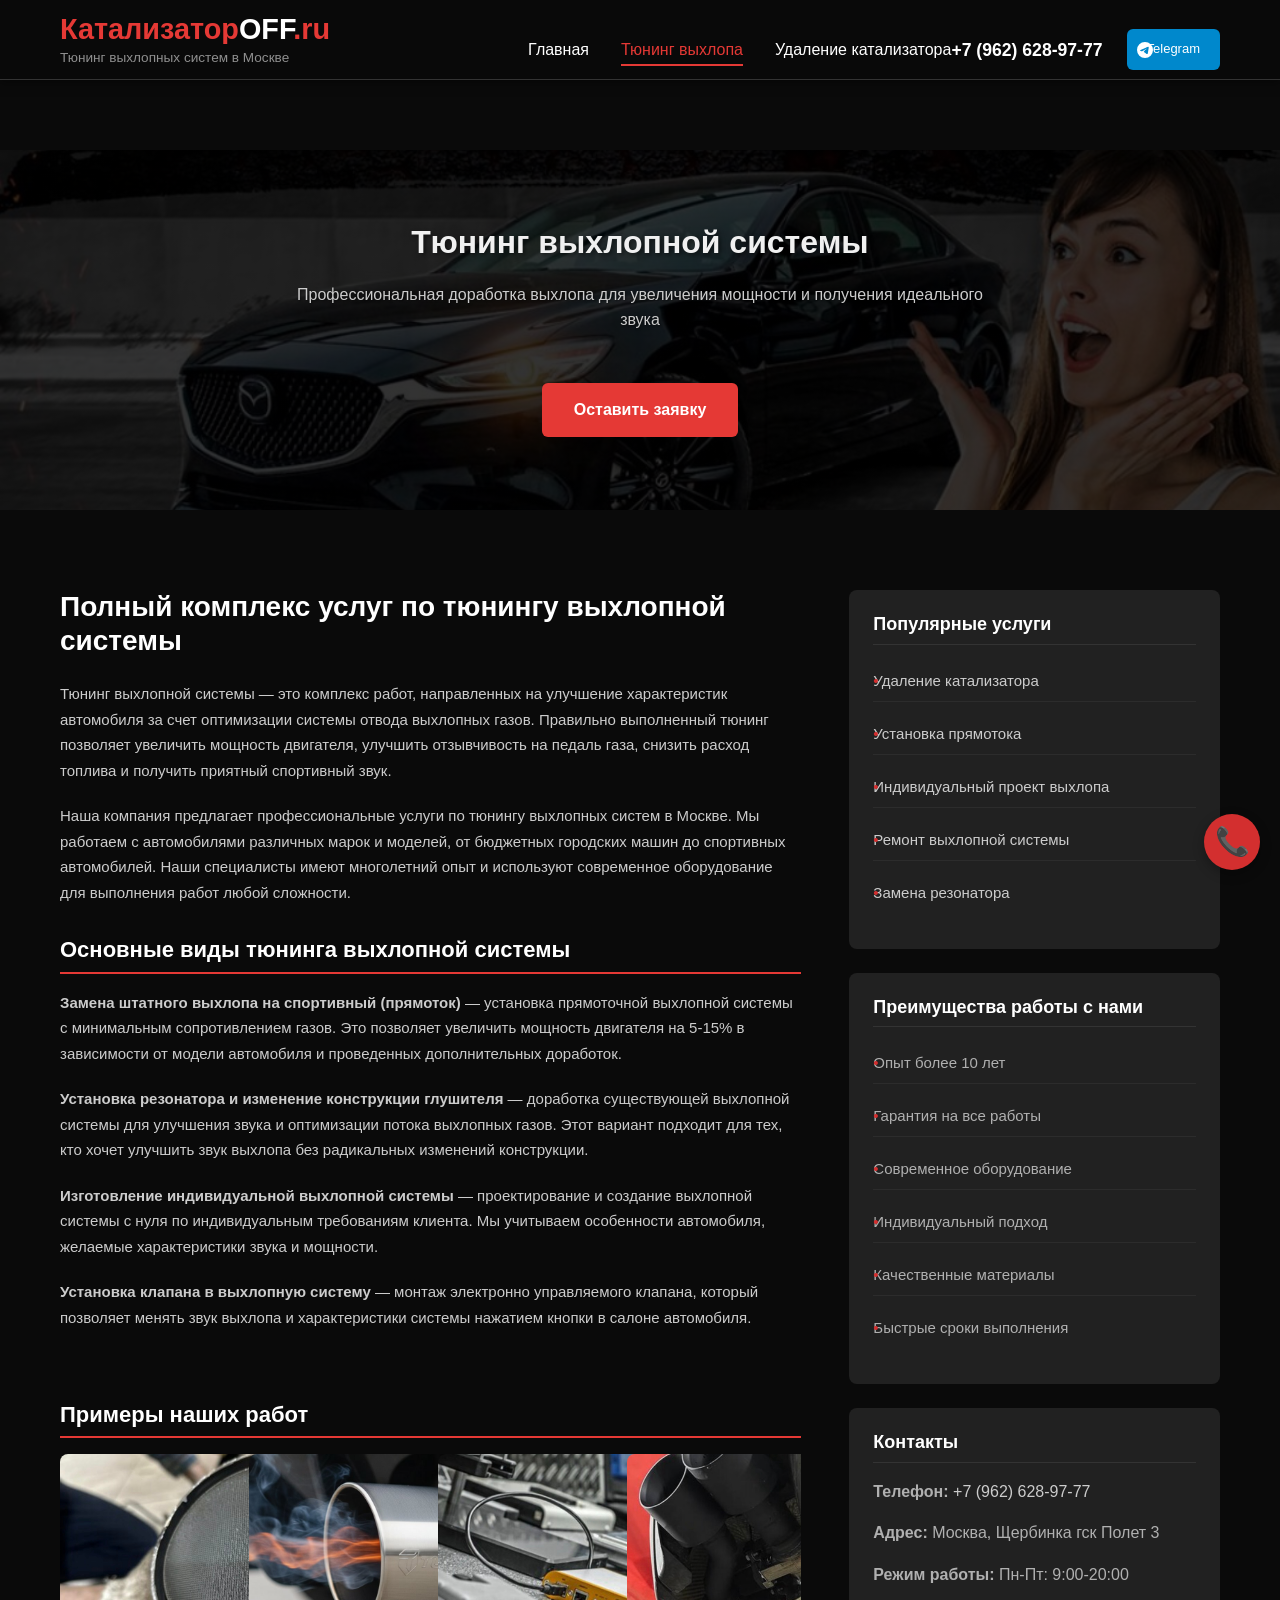
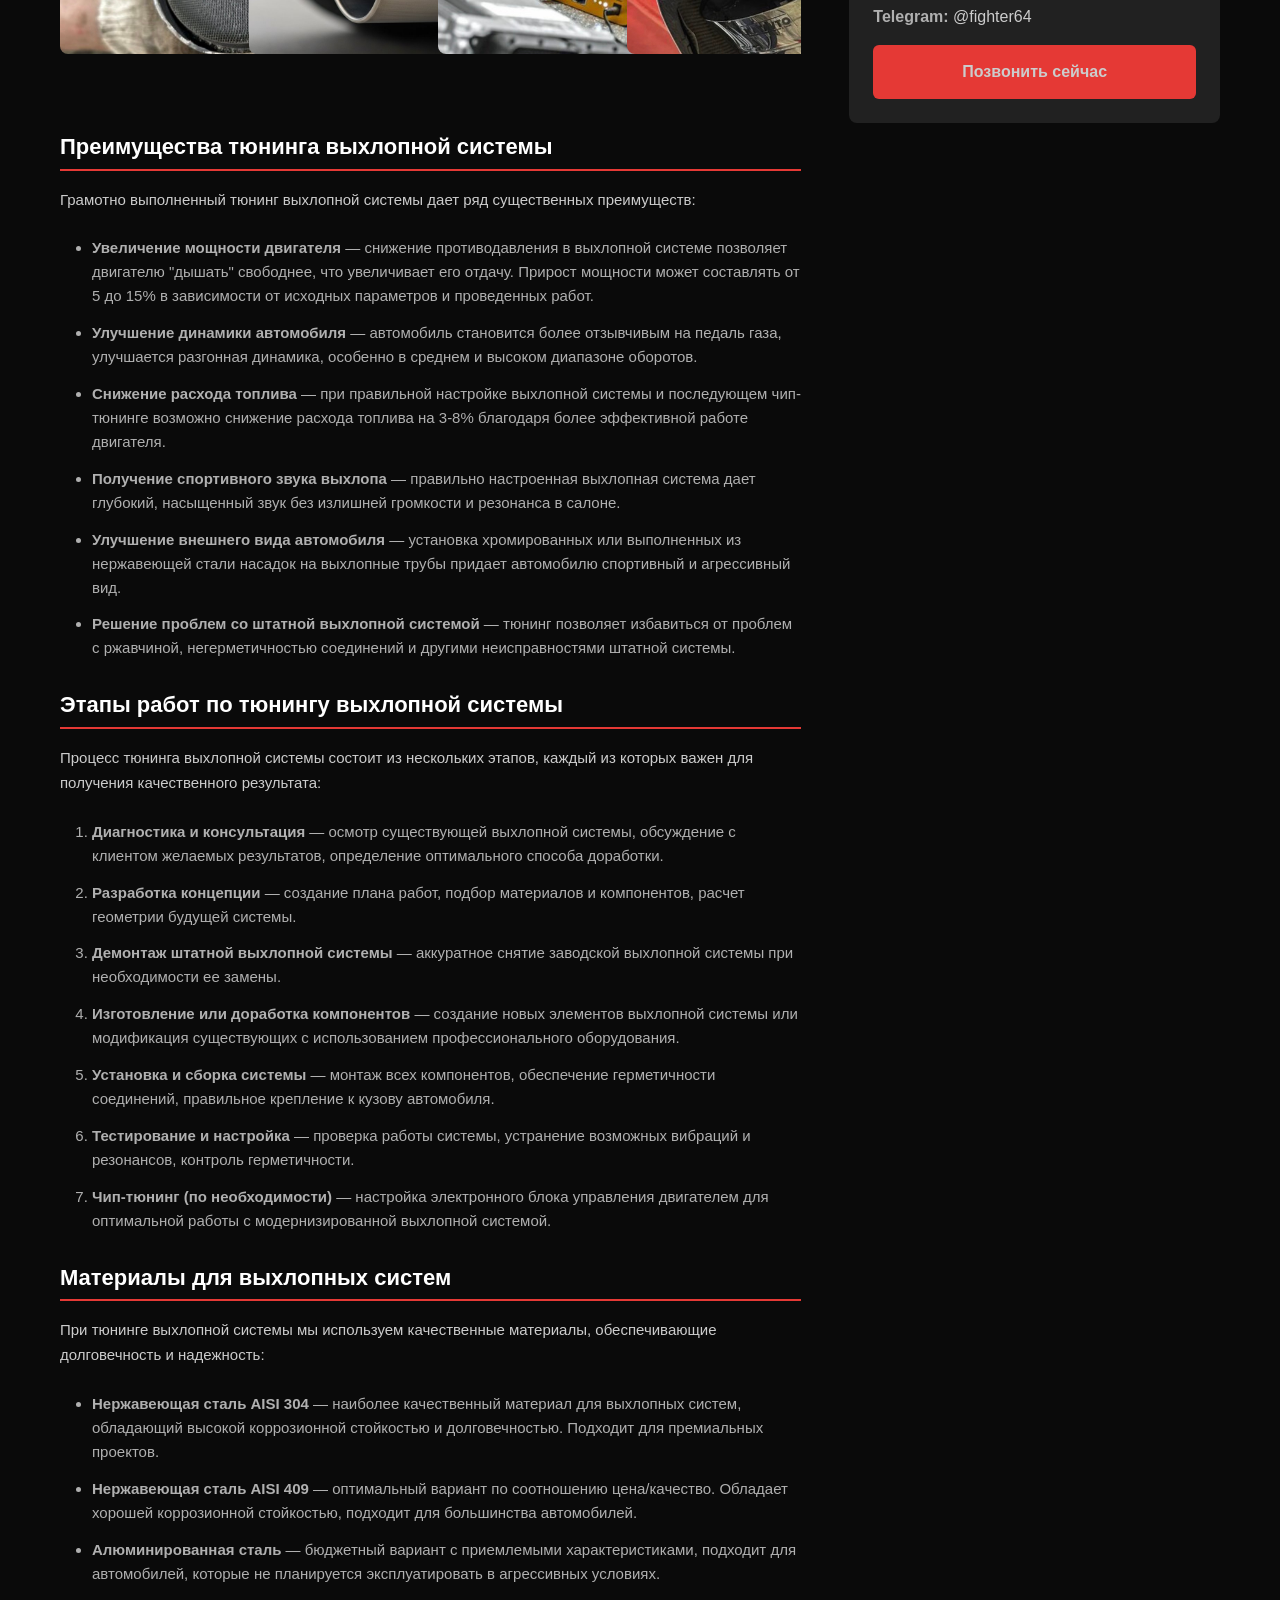
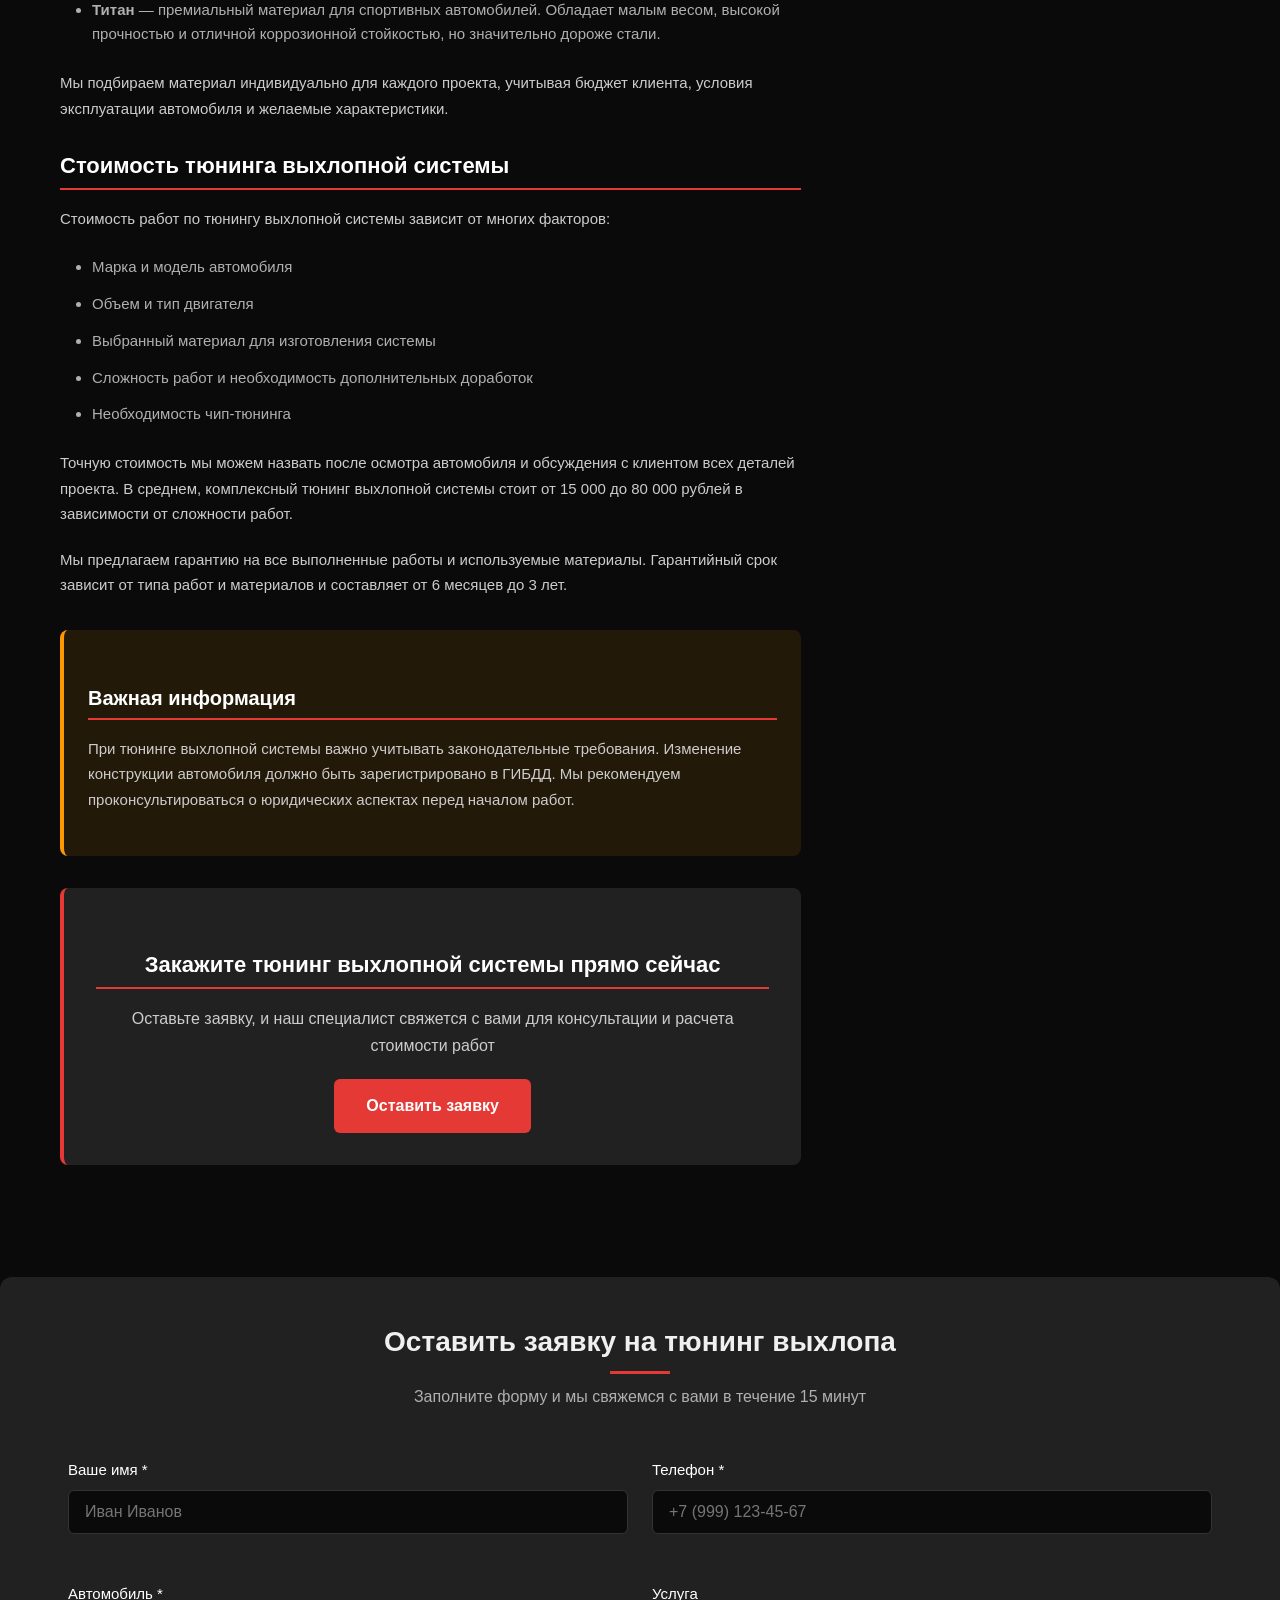
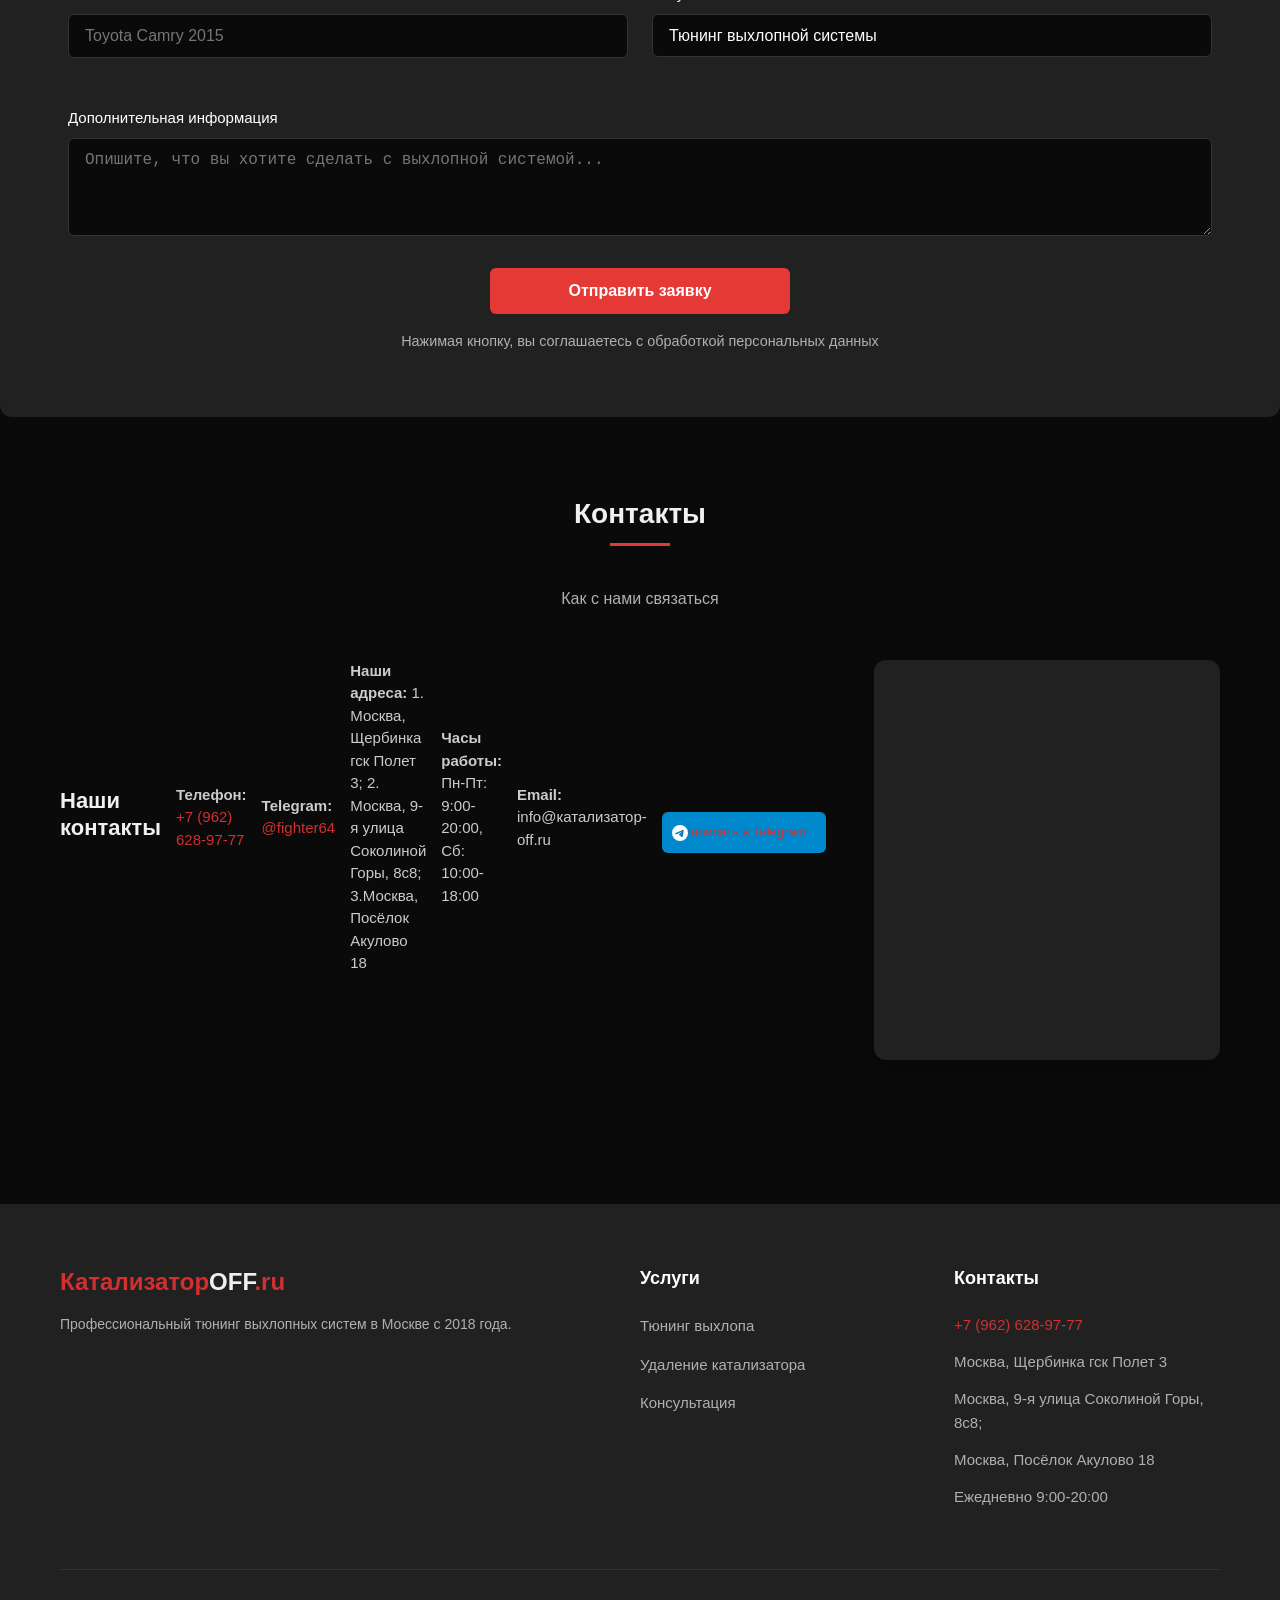
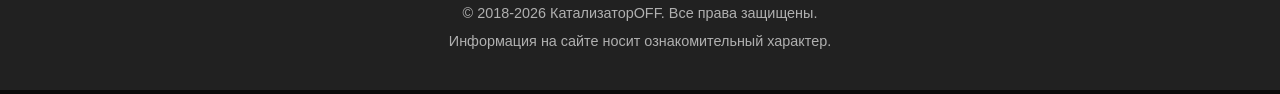
<file: tuning.html>
<!DOCTYPE html>
<html lang="ru">
<head>
    <meta charset="UTF-8">
    <meta name="viewport" content="width=device-width, initial-scale=1.0, maximum-scale=1.0, user-scalable=no, viewport-fit=cover">
    <title>Тюнинг выхлопной системы в Москве | Услуги и цены | КатализаторOFF</title>
    <link rel="canonical" href="https://katalizator-off.vercel.app/tuning.html">
    <meta name="description" content="Профессиональный тюнинг выхлопной системы в Москве. Увеличение мощности, спортивный звук, индивидуальные решения. Гарантия качества работ.">
    <meta name="keywords" content="тюнинг выхлопной системы, тюнинг выхлопа, прямоток, спортивный выхлоп, увеличение мощности, выхлопная система тюнинг, резонатор, глушитель, банка">
    <link rel="stylesheet" href="style.css">
    <link rel="icon" href="images/favicon.ico" type="image/x-icon">
    <meta name="format-detection" content="telephone=no">
    <!-- Yandex.Metrika counter -->
<script type="text/javascript">
    (function(m,e,t,r,i,k,a){
        m[i]=m[i]||function(){(m[i].a=m[i].a||[]).push(arguments)};
        m[i].l=1*new Date();
        for (var j = 0; j < document.scripts.length; j++) {if (document.scripts[j].src === r) { return; }}
        k=e.createElement(t),a=e.getElementsByTagName(t)[0],k.async=1,k.src=r,a.parentNode.insertBefore(k,a)
    })(window, document,'script','https://mc.yandex.ru/metrika/tag.js?id=108224907', 'ym');

    ym(108224907, 'init', {ssr:true, webvisor:true, clickmap:true, ecommerce:"dataLayer", referrer: document.referrer, url: location.href, accurateTrackBounce:true, trackLinks:true});
</script>
<noscript><div><img src="https://mc.yandex.ru/watch/108224907" style="position:absolute; left:-9999px;" alt="" /></div></noscript>
<!-- /Yandex.Metrika counter -->
</head>
<body>
    <!-- ШАПКА -->
    <header class="header">
        <div class="container">
            <div class="header-container">
                <div class="logo">
                    <h1><span class="red">Катализатор</span>OFF<span class="red">.ru</span></h1>
                    <p class="tagline">Тюнинг выхлопных систем в Москве</p>
                </div>
                <nav class="nav-desktop">
                    <ul>
                        <li><a href="index.html">Главная</a></li>
                        <li><a href="tuning.html" class="active">Тюнинг выхлопа</a></li>
                        <li><a href="catalyst.html">Удаление катализатора</a></li>
                    </ul>
                </nav>
                <div class="header-contacts">
                    <a href="tel:+79626289777" class="phone-link">+7 (962) 628-97-77</a>
                    <a href="https://t.me/+79626289777" class="telegram-btn" target="_blank">Telegram</a>
                </div>
                <button class="mobile-menu-toggle" id="mobileMenuToggle">☰</button>
            </div>
        </div>
    </header>

    <!-- Мобильное меню -->
    <nav class="mobile-menu" id="mobileMenu">
        <ul>
            <li><a href="index.html">Главная</a></li>
            <li><a href="tuning.html" class="active">Тюнинг выхлопа</a></li>
            <li><a href="catalyst.html">Удаление катализатора</a></li>
        </ul>
        <div class="mobile-contacts">
            <p><strong>Телефон:</strong> <a href="tel:+79626289777">+7 (962) 628-97-77</a></p>
            <p><strong>Адрес:</strong> Москва, Щербинка гск Полет 3</p>
            <p><strong>Часы работы:</strong> Пн-Пт: 9:00-20:00</p>
            <a href="https://t.me/+79626289777" class="telegram-btn" target="_blank" style="margin-top: 15px; display: inline-block;">Написать в Telegram</a>
        </div>
    </nav>

    <!-- ГЕРОЙ СТРАНИЦЫ -->
    <section class="page-hero">
        <div class="container">
            <div class="hero-content">
                <h2>Тюнинг выхлопной системы</h2>
                <p>Профессиональная доработка выхлопа для увеличения мощности и получения идеального звука</p>
                <a href="#request-form" class="btn" style="margin-top: 20px;">Оставить заявку</a>
            </div>
        </div>
    </section>

    <!-- КОНТЕНТ -->
    <section class="content">
        <div class="container">
            <div class="content-layout">
                <div class="main-content">
                    <h2>Полный комплекс услуг по тюнингу выхлопной системы</h2>
                    
                    <p>Тюнинг выхлопной системы — это комплекс работ, направленных на улучшение характеристик автомобиля за счет оптимизации системы отвода выхлопных газов. Правильно выполненный тюнинг позволяет увеличить мощность двигателя, улучшить отзывчивость на педаль газа, снизить расход топлива и получить приятный спортивный звук.</p>
                    
                    <p>Наша компания предлагает профессиональные услуги по тюнингу выхлопных систем в Москве. Мы работаем с автомобилями различных марок и моделей, от бюджетных городских машин до спортивных автомобилей. Наши специалисты имеют многолетний опыт и используют современное оборудование для выполнения работ любой сложности.</p>
                    
                    <h3>Основные виды тюнинга выхлопной системы</h3>
                    
                    <p><strong>Замена штатного выхлопа на спортивный (прямоток)</strong> — установка прямоточной выхлопной системы с минимальным сопротивлением газов. Это позволяет увеличить мощность двигателя на 5-15% в зависимости от модели автомобиля и проведенных дополнительных доработок.</p>
                    
                    <p><strong>Установка резонатора и изменение конструкции глушителя</strong> — доработка существующей выхлопной системы для улучшения звука и оптимизации потока выхлопных газов. Этот вариант подходит для тех, кто хочет улучшить звук выхлопа без радикальных изменений конструкции.</p>
                    
                    <p><strong>Изготовление индивидуальной выхлопной системы</strong> — проектирование и создание выхлопной системы с нуля по индивидуальным требованиям клиента. Мы учитываем особенности автомобиля, желаемые характеристики звука и мощности.</p>
                    
                    <p><strong>Установка клапана в выхлопную систему</strong> — монтаж электронно управляемого клапана, который позволяет менять звук выхлопа и характеристики системы нажатием кнопки в салоне автомобиля.</p>
                    
                    <!-- Галерея примеров работ по тюнингу выхлопа -->
                    <div class="content-gallery">
                        <h3>Примеры наших работ</h3>
                        <div class="gallery-grid">
                            <div class="gallery-item">
                                <img src="images/5.jpg" alt="Тюнинг выхлопной системы BMW - прямоток">
                            </div>
                            <div class="gallery-item">
                                <img src="images/page-bg.jpg" alt="Спортивный выхлоп на Audi - индивидуальный проект">
                            </div>
                            <div class="gallery-item">
                                <img src="images/7.jpg" alt="Изготовление выхлопной системы из нержавейки">
                            </div>
                            <div class="gallery-item">
                                <img src="images/8.jpg" alt="Установка резонатора и глушителя на Mercedes">
                            </div>
                        </div>
                    </div>

                    <h3>Преимущества тюнинга выхлопной системы</h3>
                    
                    <p>Грамотно выполненный тюнинг выхлопной системы дает ряд существенных преимуществ:</p>
                    
                    <ul>
                        <li><strong>Увеличение мощности двигателя</strong> — снижение противодавления в выхлопной системе позволяет двигателю "дышать" свободнее, что увеличивает его отдачу. Прирост мощности может составлять от 5 до 15% в зависимости от исходных параметров и проведенных работ.</li>
                        
                        <li><strong>Улучшение динамики автомобиля</strong> — автомобиль становится более отзывчивым на педаль газа, улучшается разгонная динамика, особенно в среднем и высоком диапазоне оборотов.</li>
                        
                        <li><strong>Снижение расхода топлива</strong> — при правильной настройке выхлопной системы и последующем чип-тюнинге возможно снижение расхода топлива на 3-8% благодаря более эффективной работе двигателя.</li>
                        
                        <li><strong>Получение спортивного звука выхлопа</strong> — правильно настроенная выхлопная система дает глубокий, насыщенный звук без излишней громкости и резонанса в салоне.</li>
                        
                        <li><strong>Улучшение внешнего вида автомобиля</strong> — установка хромированных или выполненных из нержавеющей стали насадок на выхлопные трубы придает автомобилю спортивный и агрессивный вид.</li>
                        
                        <li><strong>Решение проблем со штатной выхлопной системой</strong> — тюнинг позволяет избавиться от проблем с ржавчиной, негерметичностью соединений и другими неисправностями штатной системы.</li>
                    </ul>
                    
                    <h3>Этапы работ по тюнингу выхлопной системы</h3>
                    
                    <p>Процесс тюнинга выхлопной системы состоит из нескольких этапов, каждый из которых важен для получения качественного результата:</p>
                    
                    <ol>
                        <li><strong>Диагностика и консультация</strong> — осмотр существующей выхлопной системы, обсуждение с клиентом желаемых результатов, определение оптимального способа доработки.</li>
                        
                        <li><strong>Разработка концепции</strong> — создание плана работ, подбор материалов и компонентов, расчет геометрии будущей системы.</li>
                        
                        <li><strong>Демонтаж штатной выхлопной системы</strong> — аккуратное снятие заводской выхлопной системы при необходимости ее замены.</li>
                        
                        <li><strong>Изготовление или доработка компонентов</strong> — создание новых элементов выхлопной системы или модификация существующих с использованием профессионального оборудования.</li>
                        
                        <li><strong>Установка и сборка системы</strong> — монтаж всех компонентов, обеспечение герметичности соединений, правильное крепление к кузову автомобиля.</li>
                        
                        <li><strong>Тестирование и настройка</strong> — проверка работы системы, устранение возможных вибраций и резонансов, контроль герметичности.</li>
                        
                        <li><strong>Чип-тюнинг (по необходимости)</strong> — настройка электронного блока управления двигателем для оптимальной работы с модернизированной выхлопной системой.</li>
                    </ol>
                    
                    <h3>Материалы для выхлопных систем</h3>
                    
                    <p>При тюнинге выхлопной системы мы используем качественные материалы, обеспечивающие долговечность и надежность:</p>
                    
                    <ul>
                        <li><strong>Нержавеющая сталь AISI 304</strong> — наиболее качественный материал для выхлопных систем, обладающий высокой коррозионной стойкостью и долговечностью. Подходит для премиальных проектов.</li>
                        
                        <li><strong>Нержавеющая сталь AISI 409</strong> — оптимальный вариант по соотношению цена/качество. Обладает хорошей коррозионной стойкостью, подходит для большинства автомобилей.</li>
                        
                        <li><strong>Алюминированная сталь</strong> — бюджетный вариант с приемлемыми характеристиками, подходит для автомобилей, которые не планируется эксплуатировать в агрессивных условиях.</li>
                        
                        <li><strong>Титан</strong> — премиальный материал для спортивных автомобилей. Обладает малым весом, высокой прочностью и отличной коррозионной стойкостью, но значительно дороже стали.</li>
                    </ul>
                    
                    <p>Мы подбираем материал индивидуально для каждого проекта, учитывая бюджет клиента, условия эксплуатации автомобиля и желаемые характеристики.</p>
                    
                    <h3>Стоимость тюнинга выхлопной системы</h3>
                    
                    <p>Стоимость работ по тюнингу выхлопной системы зависит от многих факторов:</p>
                    
                    <ul>
                        <li>Марка и модель автомобиля</li>
                        <li>Объем и тип двигателя</li>
                        <li>Выбранный материал для изготовления системы</li>
                        <li>Сложность работ и необходимость дополнительных доработок</li>
                        <li>Необходимость чип-тюнинга</li>
                    </ul>
                    
                    <p>Точную стоимость мы можем назвать после осмотра автомобиля и обсуждения с клиентом всех деталей проекта. В среднем, комплексный тюнинг выхлопной системы стоит от 15 000 до 80 000 рублей в зависимости от сложности работ.</p>
                    
                    <p>Мы предлагаем гарантию на все выполненные работы и используемые материалы. Гарантийный срок зависит от типа работ и материалов и составляет от 6 месяцев до 3 лет.</p>
                    
                    <div class="warning-box">
                        <h3>Важная информация</h3>
                        <p>При тюнинге выхлопной системы важно учитывать законодательные требования. Изменение конструкции автомобиля должно быть зарегистрировано в ГИБДД. Мы рекомендуем проконсультироваться о юридических аспектах перед началом работ.</p>
                    </div>
                    
                    <div class="cta-box">
                        <h3>Закажите тюнинг выхлопной системы прямо сейчас</h3>
                        <p>Оставьте заявку, и наш специалист свяжется с вами для консультации и расчета стоимости работ</p>
                        <a href="#request-form" class="btn">Оставить заявку</a>
                    </div>
                </div>
                
                <div class="sidebar">
                    <div class="sidebar-widget">
                        <h3>Популярные услуги</h3>
                        <ul>
                            <li><a href="catalyst.html">Удаление катализатора</a></li>
                            <li><a href="tuning.html">Установка прямотока</a></li>
                            <li><a href="#request-form">Индивидуальный проект выхлопа</a></li>
                            <li><a href="#request-form">Ремонт выхлопной системы</a></li>
                            <li><a href="#request-form">Замена резонатора</a></li>
                        </ul>
                    </div>
                    
                    <div class="sidebar-widget">
                        <h3>Преимущества работы с нами</h3>
                        <ul>
                            <li>Опыт более 10 лет</li>
                            <li>Гарантия на все работы</li>
                            <li>Современное оборудование</li>
                            <li>Индивидуальный подход</li>
                            <li>Качественные материалы</li>
                            <li>Быстрые сроки выполнения</li>
                        </ul>
                    </div>
                    
                    <div class="sidebar-widget">
                        <h3>Контакты</h3>
                        <p><strong>Телефон:</strong> <a href="tel:+79626289777">+7 (962) 628-97-77</a></p>
                        <p><strong>Адрес:</strong> Москва, Щербинка гск Полет 3</p>
                        <p><strong>Режим работы:</strong> Пн-Пт: 9:00-20:00</p>
                        <p><strong>Telegram:</strong> <a href="https://t.me/+79626289777" target="_blank">@fighter64</a></p>
                        <a href="tel:+79626289777" class="btn" style="margin-top: 15px; display: block; text-align: center;">
                            Позвонить сейчас
                        </a>
                    </div>
                </div>
            </div>
        </div>
    </section>

    <!-- ФОРМА ЗАЯВКИ -->
    <section class="request-form" id="request-form">
        <div class="container">
            <div class="section-title">
                <h2>Оставить заявку на тюнинг выхлопа</h2>
                <p>Заполните форму и мы свяжемся с вами в течение 15 минут</p>
            </div>
            
            <form id="requestForm">
                <div class="form-grid">
                    <div class="form-group">
                        <label for="name">Ваше имя *</label>
                        <input type="text" id="name" name="name" required placeholder="Иван Иванов">
                    </div>
                    
                    <div class="form-group">
                        <label for="phone">Телефон *</label>
                        <input type="tel" id="phone" name="phone" required placeholder="+7 (999) 123-45-67">
                    </div>
                    
                    <div class="form-group">
                        <label for="car">Автомобиль *</label>
                        <input type="text" id="car" name="car" required placeholder="Toyota Camry 2015">
                    </div>
                    
                    <div class="form-group">
                        <label for="service">Услуга</label>
                        <select id="service" name="service">
                            <option value="Тюнинг выхлопной системы">Тюнинг выхлопной системы</option>
                            <option value="Удаление катализатора">Удаление катализатора</option>
                            <option value="Изготовление выхлопной системы">Изготовление выхлопной системы</option>
                            <option value="Консультация">Консультация</option>
                            <option value="Другое">Другое</option>
                        </select>
                    </div>
                </div>
                
                <div class="form-group">
                    <label for="message">Дополнительная информация</label>
                    <textarea id="message" name="message" rows="4" placeholder="Опишите, что вы хотите сделать с выхлопной системой..."></textarea>
                </div>
                
                <button type="submit" class="btn" style="width: 100%; max-width: 300px; margin: 0 auto; display: block;">
                    Отправить заявку
                </button>
                
                <p class="form-note">
                    Нажимая кнопку, вы соглашаетесь с обработкой персональных данных
                </p>
            </form>
        </div>
    </section>

    <!-- КОНТАКТЫ -->
    <section class="contacts">
        <div class="container">
            <div class="section-title">
                <h2>Контакты</h2>
                <p>Как с нами связаться</p>
            </div>
            
            <div class="contacts-grid">
                <div class="contact-info">
                    <h3>Наши контакты</h3>
                    <p><strong>Телефон:</strong> <a href="tel:+79626289777">+7 (962) 628-97-77</a></p>
                    <p><strong>Telegram:</strong> <a href="https://t.me/+79626289777" target="_blank">@fighter64</a></p>
                    <p><strong>Наши адреса:</strong> 1. Москва, Щербинка гск Полет 3; 2. Москва, 9-я улица Соколиной Горы, 8с8; 3.Москва, Посёлок Акулово 18</p>
                    <p><strong>Часы работы:</strong> Пн-Пт: 9:00-20:00, Сб: 10:00-18:00</p>
                    <p><strong>Email:</strong> info@катализатор-off.ru</p>
                    
                    <a href="https://t.me/+79626289777" class="telegram-btn" target="_blank" style="margin-top: 1rem; display: inline-block;">
                        Написать в Telegram
                    </a>
                </div>
                
                <div class="map-container">
                    <iframe src="https://yandex.ru/map-widget/v1/?um=constructor%3Ab36f4a35f8a039535eeb575a89246524286b3f68f88d0a5a95dbdb45b3cc532b&amp;source=constructor" width="409" height="410" frameborder="0"></iframe>
                </div>
            </div>
        </div>
    </section>

    <!-- ФУТЕР -->
    <footer class="footer">
        <div class="container">
            <div class="footer-grid">
                <div class="footer-logo">
                    <h3><span class="red">Катализатор</span>OFF<span class="red">.ru</span></h3>
                    <p>Профессиональный тюнинг выхлопных систем в Москве с 2018 года.</p>
                </div>
                
                <div class="footer-nav">
                    <h4>Услуги</h4>
                    <ul>
                        <li><a href="tuning.html">Тюнинг выхлопа</a></li>
                        <li><a href="catalyst.html">Удаление катализатора</a></li>
                        <li><a href="#request-form">Консультация</a></li>
                    </ul>
                </div>
                
                <div class="footer-contacts">
                    <h4>Контакты</h4>
                    <p><a href="tel:+79626289777">+7 (962) 628-97-77</a></p>
                    <p>Москва, Щербинка гск Полет 3</p>
                    <p>Москва, 9-я улица Соколиной Горы, 8с8;</p>
                    <p>Москва, Посёлок Акулово 18</p>
                    <p>Ежедневно 9:00-20:00</p>
                </div>
            </div>
            
            <div class="footer-bottom">
                <p>&copy; 2018-2026 КатализаторОFF. Все права защищены.</p>
                <p>Информация на сайте носит ознакомительный характер.</p>
            </div>
        </div>
    </footer>

    <!-- Плавающие кнопки связи -->
    <div class="floating-buttons">
         <a href="tel:+79626289777" class="floating-btn phone" title="Позвонить">
            <span>📞</span>
        </a>
    </div>

    <!-- СКРИПТЫ -->
    <script src="script.js"></script>
    <script src="telegramSender.js"></script>
</body>
</html>
</file>
<file: style.css>
/* Основные стили сайта по тюнингу выхлопной системы */
* {
    margin: 0;
    padding: 0;
    box-sizing: border-box;
}

body {
    font-family: 'Arial', sans-serif;
    line-height: 1.6;
    color: #f0f0f0;
    background-color: #0a0a0a;
    overflow-x: hidden;
    -webkit-text-size-adjust: 100%;
    text-size-adjust: 100%;
}

.container {
    width: 100%;
    max-width: 1200px;
    margin: 0 auto;
    padding: 0 20px;
}

/* Цветовые переменные */
:root {
    --primary-color: #d32f2f;
    --primary-dark: #b71c1c;
    --secondary-color: #212121;
    --accent-color: #ff5252;
    --text-light: #f0f0f0;
    --text-dark: #333;
    --bg-dark: #0a0a0a;
    --bg-light: #1a1a1a;
    --border-color: #333;
    --telegram-color: #0088cc;
    --telegram-dark: #0077b5;
}

.red {
    color: var(--primary-color);
}

/* Шапка сайта */
header {
    background-color: rgba(33, 33, 33, 0.98);
    padding: 12px 0;
    position: fixed;
    top: 0;
    left: 0;
    right: 0;
    z-index: 1000;
    box-shadow: 0 2px 10px rgba(0, 0, 0, 0.5);
    backdrop-filter: blur(5px);
    min-height: 70px;
}

/* Безопасные зоны для iPhone */
@supports (padding: max(0px)) {
    header {
        padding-left: max(15px, env(safe-area-inset-left));
        padding-right: max(15px, env(safe-area-inset-right));
        padding-top: max(12px, env(safe-area-inset-top));
    }
}

.header-content {
    display: flex;
    justify-content: space-between;
    align-items: center;
    position: relative;
    min-height: 46px;
}

.logo {
    flex: 1;
    min-width: 0;
    overflow: hidden;
    text-overflow: ellipsis;
    white-space: nowrap;
    padding-right: 10px;
}

.logo h1 {
    font-size: 20px;
    color: var(--text-light);
    margin-bottom: 3px;
    line-height: 1.2;
    overflow: hidden;
    text-overflow: ellipsis;
    white-space: nowrap;
}

.tagline {
    font-size: 11px;
    color: #aaa;
    display: block;
    overflow: hidden;
    text-overflow: ellipsis;
    white-space: nowrap;
}

.main-nav ul {
    display: flex;
    list-style: none;
    gap: 15px;
}

.main-nav li {
    margin: 0;
}

.main-nav a {
    color: var(--text-light);
    text-decoration: none;
    font-weight: 500;
    font-size: 14px;
    transition: color 0.3s;
    padding: 5px 0;
    position: relative;
    white-space: nowrap;
}

.main-nav a:hover,
.main-nav a.active {
    color: var(--primary-color);
}

.main-nav a.active::after {
    content: '';
    position: absolute;
    bottom: 0;
    left: 0;
    width: 100%;
    height: 2px;
    background-color: var(--primary-color);
}

.contact-info {
    display: flex;
    align-items: center;
    gap: 15px;
}

.phone {
    color: var(--text-light);
    text-decoration: none;
    font-size: 16px;
    font-weight: bold;
    white-space: nowrap;
}

/* Стиль для кнопки Telegram */
.telegram-btn {
    background-color: var(--telegram-color);
    color: white;
    padding: 8px 12px 8px 35px;
    border-radius: 4px;
    text-decoration: none;
    font-size: 13px;
    transition: background-color 0.3s, transform 0.3s;
    position: relative;
    display: inline-block;
    font-weight: 500;
    border: none;
    cursor: pointer;
    white-space: nowrap;
    -webkit-appearance: none;
    -moz-appearance: none;
    appearance: none;
    -webkit-tap-highlight-color: rgba(0, 0, 0, 0.1);
}

.telegram-btn:before {
    content: '';
    position: absolute;
    left: 10px;
    top: 50%;
    transform: translateY(-50%);
    width: 16px;
    height: 16px;
    background-image: url("data:image/svg+xml,%3Csvg xmlns='http://www.w3.org/2000/svg' viewBox='0 0 24 24' fill='white'%3E%3Cpath d='M11.944 0A12 12 0 0 0 0 12a12 12 0 0 0 12 12 12 12 0 0 0 12-12A12 12 0 0 0 12 0a12 12 0 0 0-.056 0zm4.962 7.224c.1-.002.321.023.465.14a.506.506 0 0 1 .171.325c.016.093.036.306.02.472-.18 1.898-.962 6.502-1.36 8.627-.168.9-.499 1.201-.82 1.23-.696.065-1.225-.46-1.9-.902-1.056-.692-1.653-1.124-2.678-1.8-1.185-.78-.417-1.21.258-1.91.177-.184 3.247-2.977 3.307-3.23.007-.032.014-.15-.056-.212s-.174-.041-.249-.024c-.106.024-1.793 1.14-5.061 3.345-.48.33-.913.49-1.302.48-.428-.008-1.252-.241-1.865-.44-.752-.245-1.349-.374-1.297-.789.027-.216.325-.437.893-.663 3.498-1.524 5.83-2.529 6.998-3.014 3.332-1.386 4.025-1.627 4.476-1.635z'/%3E%3C/svg%3E");
    background-size: contain;
    background-repeat: no-repeat;
    background-position: center;
}

.telegram-btn:hover {
    background-color: var(--telegram-dark);
    transform: translateY(-2px);
}

/* Кнопка бургер-меню */
.mobile-menu-btn {
    display: none;
    background: none;
    border: none;
    color: var(--text-light);
    font-size: 24px;
    cursor: pointer;
    width: 44px;
    height: 44px;
    padding: 0;
    margin: 0;
    z-index: 1001;
    flex-shrink: 0;
    align-items: center;
    justify-content: center;
    -webkit-appearance: none;
    -moz-appearance: none;
    appearance: none;
    -webkit-tap-highlight-color: transparent;
    transition: background-color 0.2s;
}

.mobile-menu-btn:active {
    background-color: rgba(255, 255, 255, 0.1);
}

/* Мобильное меню */
.mobile-nav {
    display: none;
    background-color: rgba(33, 33, 33, 0.98);
    position: fixed;
    top: 0;
    left: 0;
    width: 100%;
    height: 100vh;
    z-index: 999;
    box-shadow: 0 5px 10px rgba(0, 0, 0, 0.3);
    padding-top: 80px;
    overflow-y: auto;
    -webkit-overflow-scrolling: touch;
}

.mobile-nav.active {
    display: block;
}

/* Безопасные зоны для мобильного меню */
@supports (padding: max(0px)) {
    .mobile-nav {
        padding-top: max(80px, calc(env(safe-area-inset-top) + 60px));
        padding-bottom: max(20px, env(safe-area-inset-bottom));
    }
}

.mobile-nav ul {
    list-style: none;
    padding: 0 20px;
}

.mobile-nav li {
    border-bottom: 1px solid var(--border-color);
}

.mobile-nav a {
    display: block;
    padding: 15px 20px;
    color: var(--text-light);
    text-decoration: none;
    transition: background-color 0.3s;
    font-size: 16px;
    -webkit-tap-highlight-color: rgba(211, 47, 47, 0.1);
}

.mobile-nav a:hover,
.mobile-nav a.active {
    background-color: rgba(211, 47, 47, 0.1);
    color: var(--primary-color);
}

/* Герой-секция */
.hero {
    background: linear-gradient(rgba(0, 0, 0, 0.7), rgba(0, 0, 0, 0.7)), url('images/hero-bg.jpg') center/cover no-repeat;
    padding: 140px 0 80px;
    text-align: center;
    min-height: 80vh;
    display: flex;
    align-items: center;
    margin-top: 70px;
}

.hero-content h2 {
    font-size: 32px;
    margin-bottom: 20px;
    color: var(--text-light);
    text-shadow: 2px 2px 4px rgba(0, 0, 0, 0.5);
}

.hero-content p {
    font-size: 16px;
    max-width: 700px;
    margin: 0 auto 30px;
    color: #ccc;
    text-shadow: 1px 1px 2px rgba(0, 0, 0, 0.5);
}

.btn {
    display: inline-block;
    background-color: var(--primary-color);
    color: white;
    padding: 12px 30px;
    border-radius: 4px;
    text-decoration: none;
    font-weight: bold;
    font-size: 16px;
    transition: background-color 0.3s, transform 0.3s;
    border: none;
    cursor: pointer;
    -webkit-appearance: none;
    -moz-appearance: none;
    appearance: none;
    -webkit-tap-highlight-color: rgba(0, 0, 0, 0.1);
}

.btn:hover {
    background-color: var(--primary-dark);
    transform: translateY(-2px);
}

/* Секция услуг */
.services {
    padding: 80px 0;
    background-color: var(--bg-light);
}

.services h2 {
    text-align: center;
    font-size: 28px;
    margin-bottom: 40px;
    color: var(--text-light);
}

.services-grid {
    display: grid;
    grid-template-columns: repeat(auto-fit, minmax(280px, 1fr));
    gap: 25px;
}

.service-card {
    background-color: var(--secondary-color);
    padding: 25px;
    border-radius: 8px;
    transition: transform 0.3s, box-shadow 0.3s;
    border-left: 4px solid var(--primary-color);
}

.service-card:hover {
    transform: translateY(-5px);
    box-shadow: 0 10px 20px rgba(0, 0, 0, 0.3);
}

.service-icon {
    font-size: 36px;
    margin-bottom: 15px;
}

.service-card h3 {
    font-size: 20px;
    margin-bottom: 15px;
    color: var(--text-light);
}

.service-card p {
    color: #ccc;
    margin-bottom: 20px;
    font-size: 14px;
}

.service-link {
    color: var(--primary-color);
    text-decoration: none;
    font-weight: bold;
    display: inline-block;
    transition: transform 0.3s;
}

.service-link:hover {
    transform: translateX(5px);
}

/* О компании */
.about {
    padding: 80px 0;
}

.about h2 {
    font-size: 28px;
    margin-bottom: 30px;
    color: var(--text-light);
    text-align: center;
}

.about-content {
    display: grid;
    grid-template-columns: 2fr 1fr;
    gap: 40px;
    align-items: start;
}

.about-text h3 {
    font-size: 22px;
    margin: 25px 0 15px;
    color: var(--text-light);
}

.about-text p {
    margin-bottom: 15px;
    color: #ccc;
    font-size: 15px;
}

.about-text ul {
    margin-left: 20px;
    margin-bottom: 20px;
    color: #ccc;
}

.about-text li {
    margin-bottom: 8px;
    font-size: 15px;
}

.about-image {
    height: 350px;
    background-color: var(--secondary-color);
    border-radius: 8px;
    display: flex;
    align-items: center;
    justify-content: center;
    color: #666;
    border: 2px dashed var(--border-color);
    overflow: hidden;
}

.about-image img {
    width: 100%;
    height: 100%;
    object-fit: cover;
}

/* Галерея */
.gallery {
    padding: 80px 0;
    background-color: var(--bg-light);
}

.gallery h2 {
    text-align: center;
    font-size: 28px;
    margin-bottom: 40px;
    color: var(--text-light);
}

.gallery-grid {
    display: grid;
    grid-template-columns: repeat(auto-fill, minmax(250px, 1fr));
    gap: 15px;
    margin-bottom: 40px;
}

.gallery-item {
    position: relative;
    overflow: hidden;
    border-radius: 8px;
    height: 200px;
    cursor: pointer;
    transition: transform 0.3s;
}

.gallery-item:hover {
    transform: scale(1.03);
}

.gallery-item img {
    width: 100%;
    height: 100%;
    object-fit: cover;
    transition: transform 0.5s;
}

.gallery-item:hover img {
    transform: scale(1.1);
}

.gallery-overlay {
    position: absolute;
    bottom: 0;
    left: 0;
    right: 0;
    background: linear-gradient(transparent, rgba(0, 0, 0, 0.8));
    padding: 20px;
    transform: translateY(100%);
    transition: transform 0.3s;
}

.gallery-item:hover .gallery-overlay {
    transform: translateY(0);
}

/* FAQ */
.faq {
    padding: 80px 0;
    background-color: var(--bg-dark);
}

.faq h2 {
    text-align: center;
    font-size: 28px;
    margin-bottom: 40px;
    color: var(--text-light);
}

.accordion {
    max-width: 800px;
    margin: 0 auto;
}

.accordion-item {
    margin-bottom: 15px;
    border: 1px solid var(--border-color);
    border-radius: 4px;
    overflow: hidden;
}

.accordion-header {
    background-color: var(--secondary-color);
    padding: 15px 20px;
    font-weight: bold;
    cursor: pointer;
    color: var(--text-light);
    position: relative;
    transition: background-color 0.3s;
    font-size: 16px;
}

.accordion-header:hover {
    background-color: rgba(211, 47, 47, 0.1);
}

.accordion-header::after {
    content: '+';
    position: absolute;
    right: 20px;
    font-size: 20px;
    transition: transform 0.3s;
}

.accordion-item.active .accordion-header::after {
    transform: rotate(45deg);
}

.accordion-content {
    padding: 0 20px;
    max-height: 0;
    overflow: hidden;
    transition: max-height 0.3s, padding 0.3s;
    background-color: rgba(255, 255, 255, 0.05);
}

.accordion-item.active .accordion-content {
    padding: 20px;
    max-height: 500px;
}

.accordion-content p {
    color: #ccc;
    font-size: 15px;
}

/* Форма заявки */
.request-form {
    padding: 80px 0;
    background-color: var(--bg-light);
}

.request-form h2 {
    text-align: center;
    font-size: 28px;
    margin-bottom: 10px;
    color: var(--text-light);
}

.request-form > p {
    text-align: center;
    margin-bottom: 40px;
    color: #ccc;
    font-size: 16px;
}

.form-row {
    display: grid;
    grid-template-columns: 1fr 1fr;
    gap: 20px;
    margin-bottom: 20px;
}

.form-group {
    margin-bottom: 20px;
}

.form-group label {
    display: block;
    margin-bottom: 8px;
    font-weight: bold;
    color: var(--text-light);
    font-size: 15px;
}

.form-group input,
.form-group select,
.form-group textarea {
    width: 100%;
    padding: 12px 15px;
    border: 1px solid var(--border-color);
    border-radius: 4px;
    background-color: var(--secondary-color);
    color: var(--text-light);
    font-size: 16px;
    transition: border-color 0.3s;
    -webkit-appearance: none;
    -moz-appearance: none;
    appearance: none;
}

.form-group input:focus,
.form-group select:focus,
.form-group textarea:focus {
    outline: none;
    border-color: var(--primary-color);
}

.form-note {
    margin-top: 15px;
    font-size: 14px;
    color: #888;
    text-align: center;
}

/* Контакты и карта */
.contacts {
    padding: 80px 0;
    background-color: var(--bg-dark);
}

.contacts h2 {
    text-align: center;
    font-size: 28px;
    margin-bottom: 40px;
    color: var(--text-light);
}

.contacts-content {
    display: grid;
    grid-template-columns: 1fr 1fr;
    gap: 40px;
    align-items: start;
}

.contact-info h3 {
    font-size: 22px;
    margin-bottom: 20px;
    color: var(--text-light);
}

.contact-info p {
    margin-bottom: 15px;
    color: #ccc;
    font-size: 15px;
    line-height: 1.5;
}

.contact-info a {
    color: var(--primary-color);
    text-decoration: none;
}

.contact-info .telegram-btn {
    margin-top: 20px;
    display: inline-block;
}

.map-container {
    height: 350px;
    background-color: var(--secondary-color);
    border-radius: 8px;
    overflow: hidden;
    box-shadow: 0 5px 15px rgba(0, 0, 0, 0.3);
}

.map-placeholder {
    width: 100%;
    height: 100%;
    display: flex;
    align-items: center;
    justify-content: center;
}

.map-placeholder iframe {
    width: 100%;
    height: 100%;
    border: none;
}

/* Подвал */
footer {
    background-color: var(--secondary-color);
    padding: 50px 0 20px;
}

.footer-content {
    display: grid;
    grid-template-columns: 2fr 1fr 1fr;
    gap: 40px;
    margin-bottom: 40px;
}

.footer-logo h3 {
    font-size: 20px;
    margin-bottom: 10px;
    color: var(--text-light);
}

.footer-logo p {
    color: #aaa;
    font-size: 14px;
}

.footer-nav h4,
.footer-contacts h4 {
    font-size: 18px;
    margin-bottom: 20px;
    color: var(--text-light);
}

.footer-nav ul {
    list-style: none;
}

.footer-nav li {
    margin-bottom: 10px;
}

.footer-nav a {
    color: #ccc;
    text-decoration: none;
    transition: color 0.3s;
    font-size: 15px;
}

.footer-nav a:hover {
    color: var(--primary-color);
}

.footer-contacts p {
    margin-bottom: 10px;
    color: #ccc;
    font-size: 15px;
}

.footer-contacts a {
    color: var(--primary-color);
    text-decoration: none;
}

.footer-bottom {
    border-top: 1px solid var(--border-color);
    padding-top: 20px;
    text-align: center;
    color: #888;
    font-size: 14px;
}

.footer-bottom p {
    margin-bottom: 5px;
}

/* Стили для внутренних страниц */
.page-hero {
    background: linear-gradient(rgba(0, 0, 0, 0.7), rgba(0, 0, 0, 0.7)), url('images/5.jpg') center/cover no-repeat;
    padding: 120px 0 60px;
    text-align: center;
    min-height: 40vh;
    display: flex;
    align-items: center;
    margin-top: 70px;
}

.page-hero-content h2 {
    font-size: 32px;
    margin-bottom: 15px;
    color: var(--text-light);
    text-shadow: 2px 2px 4px rgba(0, 0, 0, 0.5);
}

.page-hero-content p {
    font-size: 16px;
    color: #ccc;
    max-width: 700px;
    margin: 0 auto;
    text-shadow: 1px 1px 2px rgba(0, 0, 0, 0.5);
}

.content-page {
    padding: 60px 0;
}

.content-wrapper {
    display: grid;
    grid-template-columns: 2fr 1fr;
    gap: 40px;
}

.main-content h2 {
    font-size: 28px;
    margin-bottom: 20px;
    color: var(--text-light);
}

.main-content h3 {
    font-size: 22px;
    margin: 25px 0 15px;
    color: var(--text-light);
}

.main-content p {
    margin-bottom: 20px;
    color: #ccc;
    line-height: 1.7;
    font-size: 15px;
}

.main-content ul,
.main-content ol {
    margin-left: 20px;
    margin-bottom: 25px;
    color: #ccc;
}

.main-content li {
    margin-bottom: 10px;
    line-height: 1.6;
    font-size: 15px;
}

.cta-box {
    background-color: var(--secondary-color);
    padding: 25px;
    border-radius: 8px;
    margin: 40px 0;
    text-align: center;
    border-left: 4px solid var(--primary-color);
}

.cta-box h3 {
    margin-bottom: 15px;
    color: var(--text-light);
    font-size: 22px;
}

.cta-box p {
    margin-bottom: 20px;
    color: #ccc;
    font-size: 16px;
}

.warning-box {
    background-color: rgba(211, 47, 47, 0.1);
    border-left: 4px solid var(--primary-color);
    padding: 20px;
    margin: 30px 0;
    border-radius: 4px;
}

.warning-box h3 {
    color: var(--primary-color);
    margin-bottom: 10px;
    font-size: 20px;
}

.warning-box p {
    color: #ccc;
    font-size: 15px;
}

.sidebar-widget {
    background-color: var(--secondary-color);
    padding: 20px;
    border-radius: 8px;
    margin-bottom: 25px;
}

.sidebar-widget h3 {
    font-size: 18px;
    margin-bottom: 15px;
    color: var(--text-light);
    padding-bottom: 10px;
    border-bottom: 1px solid var(--border-color);
}

.sidebar-widget ul {
    list-style: none;
}

.sidebar-widget li {
    margin-bottom: 12px;
    color: #ccc;
    padding-left: 20px;
    position: relative;
    font-size: 15px;
}

.sidebar-widget li:before {
    content: "•";
    color: var(--primary-color);
    position: absolute;
    left: 0;
}

.sidebar-widget a {
    color: #ccc;
    text-decoration: none;
    transition: color 0.3s;
}

.sidebar-widget a:hover {
    color: var(--primary-color);
}

/* Анимации для уведомлений */
.notification {
    position: fixed;
    top: 20px;
    right: 20px;
    padding: 15px 20px;
    border-radius: 4px;
    color: white;
    font-weight: bold;
    z-index: 9999;
    max-width: 400px;
    box-shadow: 0 5px 15px rgba(0,0,0,0.3);
    animation: slideIn 0.3s ease-out;
}

.notification.success {
    background-color: #4caf50;
}

.notification.error {
    background-color: #f44336;
}

.notification.info {
    background-color: #2196f3;
}

@keyframes slideIn {
    from {
        transform: translateX(100%);
        opacity: 0;
    }
    to {
        transform: translateX(0);
        opacity: 1;
    }
}

@keyframes slideOut {
    from {
        transform: translateX(0);
        opacity: 1;
    }
    to {
        transform: translateX(100%);
        opacity: 0;
    }
}

/* Адаптивность */
@media (max-width: 992px) {
    .about-content,
    .contacts-content,
    .content-wrapper {
        grid-template-columns: 1fr;
        gap: 30px;
    }
    
    .form-row {
        grid-template-columns: 1fr;
    }
    
    .footer-content {
        grid-template-columns: repeat(2, 1fr);
        gap: 30px;
    }
    
    .gallery-grid {
        grid-template-columns: repeat(auto-fill, minmax(200px, 1fr));
    }
    
    .contact-info h3,
    .sidebar-widget h3 {
        font-size: 20px;
    }
}

@media (max-width: 768px) {
    header {
        padding: 10px 0;
        position: fixed;
        top: 0;
        left: 0;
        right: 0;
        height: 60px;
        z-index: 1000;
        padding-top: max(10px, env(safe-area-inset-top));
        padding-left: max(15px, env(safe-area-inset-left));
        padding-right: max(15px, env(safe-area-inset-right));
    }
    
    .header-content {
        flex-wrap: nowrap;
        justify-content: space-between;
        align-items: center;
        padding: 0;
        min-height: 40px;
    }
    
    .logo h1 {
        font-size: 18px;
        margin-bottom: 2px;
    }
    
    .tagline {
        font-size: 10px;
    }
    
    .main-nav {
        display: none;
    }
    
    .mobile-menu-btn {
        display: flex;
        order: 3;
        margin-left: 10px;
    }
    
    .contact-info {
        display: none;
    }
    
    .mobile-nav {
        top: 60px;
        height: calc(100vh - 60px);
        padding-top: 20px;
    }
    
    /* Безопасные зоны для мобильного меню */
    @supports (padding: max(0px)) {
        .mobile-nav {
            padding-top: max(20px, calc(env(safe-area-inset-top) + 60px));
            padding-bottom: max(20px, env(safe-area-inset-bottom));
        }
    }
    
    .hero {
        padding: 100px 0 60px;
        margin-top: 60px;
        min-height: 70vh;
    }
    
    .hero-content h2 {
        font-size: 26px;
    }
    
    .hero-content p {
        font-size: 15px;
        padding: 0 10px;
    }
    
    .page-hero {
        padding: 100px 0 40px;
        margin-top: 60px;
    }
    
    .page-hero-content h2 {
        font-size: 26px;
    }
    
    .page-hero-content p {
        font-size: 15px;
        padding: 0 10px;
    }
    
    .services-grid {
        grid-template-columns: 1fr;
        gap: 20px;
    }
    
    .service-card {
        padding: 20px;
    }
    
    .services, 
    .about, 
    .faq, 
    .request-form, 
    .contacts, 
    .content-page, 
    .gallery {
        padding: 50px 0;
    }
    
    .services h2,
    .about h2,
    .faq h2,
    .request-form h2,
    .contacts h2,
    .gallery h2 {
        font-size: 24px;
        margin-bottom: 30px;
    }
    
    .footer-content {
        grid-template-columns: 1fr;
        text-align: center;
        gap: 30px;
    }
    
    .footer-nav ul,
    .footer-contacts {
        text-align: center;
    }
    
    .gallery-grid {
        grid-template-columns: repeat(auto-fill, minmax(150px, 1fr));
        gap: 10px;
    }
    
    .gallery-item {
        height: 150px;
    }
    
    .contacts-content {
        grid-template-columns: 1fr;
        gap: 30px;
    }
    
    .contact-info {
        display: block;
        text-align: center;
        padding: 0 15px;
        order: 2;
    }
    
    .contact-info p {
        font-size: 14px;
        margin-bottom: 12px;
    }
    
    .contact-info h3 {
        font-size: 20px;
        margin-bottom: 15px;
    }
    
    .map-container {
        height: 300px;
        width: 100%;
        border-radius: 8px;
        margin: 0;
        order: 1;
    }
    
    .telegram-btn {
        padding: 8px 12px 8px 35px;
        font-size: 13px;
    }
    
    .telegram-btn:before {
        width: 16px;
        height: 16px;
        left: 10px;
    }
    
    .mobile-nav .telegram-btn {
        margin: 20px auto;
        display: inline-block;
    }
    
    .accordion-header {
        padding: 12px 15px;
        font-size: 15px;
    }
    
    .form-group input,
    .form-group select,
    .form-group textarea {
        font-size: 16px;
        padding: 10px 12px;
    }
    
    /* Предотвращение зума на iOS при фокусе на input */
    input,
    textarea,
    select {
        font-size: 16px !important;
    }
    
    .about-image {
        height: 250px;
    }
    
    .main-content h2 {
        font-size: 24px;
    }
    
    .main-content h3 {
        font-size: 20px;
    }
}

@media (max-width: 480px) {
    .container {
        padding: 0 15px;
    }
    
    .hero {
        padding: 90px 0 50px;
        min-height: 60vh;
    }
    
    .hero-content h2 {
        font-size: 22px;
    }
    
    .btn {
        padding: 10px 25px;
        font-size: 15px;
    }
    
    .gallery-grid {
        grid-template-columns: repeat(2, 1fr);
        gap: 8px;
    }
    
    .gallery-item {
        height: 120px;
    }
    
    .map-container {
        height: 250px;
    }
    
    .mobile-nav a {
        padding: 12px 15px;
        font-size: 15px;
    }
    
    .cta-box {
        padding: 20px 15px;
    }
    
    .cta-box h3 {
        font-size: 20px;
    }
    
    .warning-box {
        padding: 15px;
    }
    
    .sidebar-widget {
        padding: 15px;
    }
}

/* Для очень маленьких экранов */
@media (max-width: 360px) {
    .logo h1 {
        font-size: 16px;
    }
    
    .tagline {
        font-size: 9px;
    }
    
    .mobile-menu-btn {
        width: 40px;
        height: 40px;
        font-size: 22px;
    }
}
/* СБРОС И ОСНОВНЫЕ НАСТРОЙКИ */
* {
    margin: 0;
    padding: 0;
    box-sizing: border-box;
}

:root {
    --primary: #e53935;
    --primary-dark: #c62828;
    --secondary: #212121;
    --accent: #ff5252;
    --text: #ffffff;
    --text-secondary: #b0b0b0;
    --bg: #0a0a0a;
    --bg-light: #1a1a1a;
    --border: #333;
    --telegram: #0088cc;
    --success: #4caf50;
    --warning: #ff9800;
}

html {
    scroll-behavior: smooth;
    -webkit-text-size-adjust: 100%;
    text-size-adjust: 100%;
}

body {
    font-family: 'Segoe UI', 'Arial', sans-serif;
    line-height: 1.6;
    color: var(--text);
    background: var(--bg);
    overflow-x: hidden;
    min-height: 100vh;
    padding-top: 80px;
}

/* КОНТЕЙНЕР */
.container {
    width: 100%;
    max-width: 1200px;
    margin: 0 auto;
    padding: 0 20px;
}

/* ТИПОГРАФИЯ */
h1, h2, h3, h4, h5, h6 {
    font-weight: 700;
    line-height: 1.2;
    margin-bottom: 1rem;
}

h1 { font-size: 2.5rem; }
h2 { font-size: 2rem; }
h3 { font-size: 1.5rem; }
h4 { font-size: 1.25rem; }

p {
    margin-bottom: 1rem;
    color: var(--text-secondary);
}

a {
    color: var(--primary);
    text-decoration: none;
    transition: color 0.3s;
}

a:hover {
    color: var(--accent);
}

/* ШАПКА - ПЕРЕПИСАНА ПОЛНОСТЬЮ */
.header {
    position: fixed;
    top: 0;
    left: 0;
    right: 0;
    background: rgba(10, 10, 10, 0.98);
    backdrop-filter: blur(10px);
    border-bottom: 1px solid var(--border);
    z-index: 1000;
    padding: 15px 0;
    height: 80px;
}

.header-container {
    display: flex;
    justify-content: space-between;
    align-items: center;
    height: 100%;
}

/* ЛОГОТИП */
.logo {
    display: flex;
    flex-direction: column;
    align-items: flex-start;
}

.logo h1 {
    font-size: 1.8rem;
    margin: 0;
    color: var(--text);
    line-height: 1;
}

.logo h1 span.red {
    color: var(--primary);
}

.logo .tagline {
    font-size: 0.85rem;
    color: var(--text-secondary);
    margin-top: 3px;
    opacity: 0.8;
}

/* НАВИГАЦИЯ ДЛЯ ПК */
.nav-desktop {
    display: flex;
    gap: 2rem;
    align-items: center;
}

.nav-desktop ul {
    display: flex;
    list-style: none;
    gap: 2rem;
    margin: 0;
    padding: 0;
}

.nav-desktop a {
    color: var(--text);
    font-weight: 500;
    padding: 8px 0;
    position: relative;
    font-size: 1rem;
}

.nav-desktop a.active {
    color: var(--primary);
}

.nav-desktop a.active::after {
    content: '';
    position: absolute;
    bottom: 0;
    left: 0;
    right: 0;
    height: 2px;
    background: var(--primary);
}

/* КОНТАКТЫ В ШАПКЕ */
.header-contacts {
    display: flex;
    align-items: center;
    gap: 1.5rem;
}

.phone-link {
    color: var(--text);
    font-weight: 600;
    font-size: 1.1rem;
    white-space: nowrap;
}

.telegram-btn {
    display: inline-flex;
    align-items: center;
    gap: 8px;
    background: var(--telegram);
    color: white;
    padding: 10px 20px;
    border-radius: 6px;
    font-weight: 500;
    transition: all 0.3s;
}

.telegram-btn:hover {
    background: #0077b5;
    transform: translateY(-2px);
    color: white;
}

/* КНОПКА МОБИЛЬНОГО МЕНЮ */
.mobile-menu-toggle {
    display: none;
    background: none;
    border: none;
    color: var(--text);
    font-size: 1.8rem;
    cursor: pointer;
    width: 40px;
    height: 40px;
    align-items: center;
    justify-content: center;
    padding: 0;
}

/* МОБИЛЬНОЕ МЕНЮ */
.mobile-menu {
    position: fixed;
    top: 80px;
    left: 0;
    right: 0;
    bottom: 0;
    background: var(--bg);
    z-index: 999;
    transform: translateY(-100%);
    opacity: 0;
    visibility: hidden;
    transition: all 0.3s ease;
    overflow-y: auto;
    padding: 2rem;
}

.mobile-menu.active {
    transform: translateY(0);
    opacity: 1;
    visibility: visible;
}

.mobile-menu ul {
    list-style: none;
    margin-bottom: 2rem;
}

.mobile-menu li {
    margin-bottom: 1rem;
}

.mobile-menu a {
    display: block;
    color: var(--text);
    font-size: 1.2rem;
    padding: 12px 0;
    border-bottom: 1px solid var(--border);
}

.mobile-menu a.active {
    color: var(--primary);
    border-color: var(--primary);
}

.mobile-contacts {
    background: var(--secondary);
    padding: 1.5rem;
    border-radius: 8px;
    margin-top: 2rem;
}

.mobile-contacts p {
    margin-bottom: 0.5rem;
    color: var(--text);
}

/* ГЕРОЙ СЕКЦИЯ */
.hero {
    background: linear-gradient(rgba(0, 0, 0, 0.8), rgba(0, 0, 0, 0.8)), 
                url('images/hero-bg.jpg') center/cover no-repeat;
    min-height: 70vh;
    display: flex;
    align-items: center;
    text-align: center;
    color: var(--text);
    padding: 4rem 0;
}

.hero h2 {
    font-size: 2.8rem;
    margin-bottom: 1.5rem;
    color: var(--text);
}

.hero p {
    font-size: 1.2rem;
    max-width: 700px;
    margin: 0 auto 2rem;
    color: var(--text-secondary);
}

/* КНОПКИ */
.btn {
    display: inline-block;
    background: var(--primary);
    color: white;
    padding: 14px 32px;
    border-radius: 6px;
    font-weight: 600;
    border: none;
    cursor: pointer;
    transition: all 0.3s;
    text-align: center;
    font-size: 1rem;
}

.btn:hover {
    background: var(--primary-dark);
    transform: translateY(-3px);
    box-shadow: 0 10px 20px rgba(229, 57, 53, 0.2);
}

.btn-secondary {
    background: transparent;
    border: 2px solid var(--primary);
    color: var(--primary);
}

.btn-secondary:hover {
    background: var(--primary);
    color: white;
}

/* СЕКЦИИ */
section {
    padding: 5rem 0;
}

.section-title {
    text-align: center;
    margin-bottom: 3rem;
}

.section-title h2 {
    position: relative;
    display: inline-block;
    padding-bottom: 1rem;
}

.section-title h2::after {
    content: '';
    position: absolute;
    bottom: 0;
    left: 50%;
    transform: translateX(-50%);
    width: 60px;
    height: 3px;
    background: var(--primary);
}

/* УСЛУГИ */
.services-grid {
    display: grid;
    grid-template-columns: repeat(auto-fit, minmax(300px, 1fr));
    gap: 2rem;
}

.service-card {
    background: var(--secondary);
    border-radius: 12px;
    padding: 2rem;
    text-align: center;
    transition: transform 0.3s;
    border: 1px solid transparent;
}

.service-card:hover {
    transform: translateY(-10px);
    border-color: var(--primary);
}

.service-icon {
    font-size: 3rem;
    margin-bottom: 1rem;
}

/* ГАЛЕРЕЯ */
.gallery-grid {
    display: grid;
    grid-template-columns: repeat(auto-fill, minmax(250px, 1fr));
    gap: 1rem;
}

.gallery-item {
    position: relative;
    overflow: hidden;
    border-radius: 8px;
    aspect-ratio: 16/9;
}

.gallery-item img {
    width: 100%;
    height: 100%;
    object-fit: cover;
    transition: transform 0.5s;
}

.gallery-item:hover img {
    transform: scale(1.1);
}

/* ФОРМЫ */
.request-form {
    background: var(--secondary);
    border-radius: 12px;
    padding: 3rem;
}

.form-grid {
    display: grid;
    grid-template-columns: repeat(2, 1fr);
    gap: 1.5rem;
    margin-bottom: 1.5rem;
}

.form-group {
    margin-bottom: 1.5rem;
}

.form-group label {
    display: block;
    margin-bottom: 0.5rem;
    color: var(--text);
    font-weight: 500;
}

.form-group input,
.form-group select,
.form-group textarea {
    width: 100%;
    padding: 12px 16px;
    background: var(--bg);
    border: 1px solid var(--border);
    border-radius: 6px;
    color: var(--text);
    font-size: 1rem;
    transition: border-color 0.3s;
}

.form-group input:focus,
.form-group select:focus,
.form-group textarea:focus {
    outline: none;
    border-color: var(--primary);
}

.form-note {
    font-size: 0.9rem;
    color: var(--text-secondary);
    text-align: center;
    margin-top: 1rem;
}

/* КОНТАКТЫ И КАРТА */
.contacts-grid {
    display: grid;
    grid-template-columns: 1fr 1fr;
    gap: 3rem;
    align-items: start;
}

.map-container {
    height: 400px;
    border-radius: 12px;
    overflow: hidden;
    background: var(--secondary);
}

.map-container iframe {
    width: 100%;
    height: 100%;
    border: none;
}

/* ФУТЕР */
.footer {
    background: var(--secondary);
    padding: 4rem 0 2rem;
    margin-top: 4rem;
}

.footer-grid {
    display: grid;
    grid-template-columns: 2fr 1fr 1fr;
    gap: 3rem;
    margin-bottom: 3rem;
}

.footer-logo h3 {
    font-size: 1.5rem;
    margin-bottom: 1rem;
}

.footer-logo p {
    color: var(--text-secondary);
}

.footer-nav h4,
.footer-contacts h4 {
    margin-bottom: 1.5rem;
    color: var(--text);
}

.footer-nav ul {
    list-style: none;
}

.footer-nav li {
    margin-bottom: 0.8rem;
}

.footer-nav a {
    color: var(--text-secondary);
}

.footer-nav a:hover {
    color: var(--primary);
}

.footer-contacts p {
    color: var(--text-secondary);
    margin-bottom: 0.8rem;
}

.footer-bottom {
    text-align: center;
    padding-top: 2rem;
    border-top: 1px solid var(--border);
    color: var(--text-secondary);
    font-size: 0.9rem;
}

/* СТРАНИЦЫ КОНТЕНТА */
.page-hero {
    background: linear-gradient(rgba(0, 0, 0, 0.8), rgba(0, 0, 0, 0.8)),
                url('images/6.jpg') center/cover no-repeat;
    min-height: 40vh;
    display: flex;
    align-items: center;
    text-align: center;
    padding: 3rem 0;
}

.content-layout {
    display: grid;
    grid-template-columns: 2fr 1fr;
    gap: 3rem;
    align-items: start;
}

.main-content h2 {
    color: var(--text);
    margin-bottom: 1.5rem;
}

.main-content h3 {
    color: var(--text);
    margin: 2rem 0 1rem;
    padding-bottom: 0.5rem;
    border-bottom: 2px solid var(--primary);
}

.main-content ul,
.main-content ol {
    margin: 1.5rem 0 1.5rem 2rem;
    color: var(--text-secondary);
}

.main-content li {
    margin-bottom: 0.8rem;
    line-height: 1.6;
}

.cta-box {
    background: var(--secondary);
    border-left: 4px solid var(--primary);
    padding: 2rem;
    border-radius: 8px;
    margin: 2rem 0;
    text-align: center;
}

.warning-box {
    background: rgba(255, 152, 0, 0.1);
    border-left: 4px solid var(--warning);
    padding: 1.5rem;
    border-radius: 8px;
    margin: 2rem 0;
}

/* БОКОВАЯ ПАНЕЛЬ */
.sidebar-widget {
    background: var(--secondary);
    padding: 1.5rem;
    border-radius: 8px;
    margin-bottom: 1.5rem;
}

.sidebar-widget h3 {
    color: var(--text);
    margin-bottom: 1rem;
    padding-bottom: 0.5rem;
    border-bottom: 1px solid var(--border);
}

.sidebar-widget ul {
    list-style: none;
}

.sidebar-widget li {
    padding: 0.5rem 0;
    color: var(--text-secondary);
    border-bottom: 1px solid rgba(255, 255, 255, 0.05);
}

.sidebar-widget li:last-child {
    border-bottom: none;
}

/* FAQ АККОРДЕОН */
.accordion {
    max-width: 800px;
    margin: 0 auto;
}

.accordion-item {
    background: var(--secondary);
    border-radius: 8px;
    margin-bottom: 1rem;
    overflow: hidden;
}

.accordion-header {
    padding: 1.5rem;
    font-weight: 600;
    cursor: pointer;
    color: var(--text);
    display: flex;
    justify-content: space-between;
    align-items: center;
    transition: background 0.3s;
}

.accordion-header:hover {
    background: rgba(255, 255, 255, 0.05);
}

.accordion-header::after {
    content: '+';
    font-size: 1.5rem;
    transition: transform 0.3s;
}

.accordion-item.active .accordion-header::after {
    transform: rotate(45deg);
}

.accordion-content {
    padding: 0 1.5rem;
    max-height: 0;
    overflow: hidden;
    transition: max-height 0.3s ease-out;
}

.accordion-item.active .accordion-content {
    padding: 0 1.5rem 1.5rem;
    max-height: 500px;
}

/* УВЕДОМЛЕНИЯ */
.notification {
    position: fixed;
    top: 20px;
    right: 20px;
    padding: 1rem 1.5rem;
    border-radius: 8px;
    color: white;
    font-weight: 500;
    z-index: 2000;
    max-width: 400px;
    animation: slideIn 0.3s ease;
}

.notification.success { background: var(--success); }
.notification.error { background: var(--primary); }
.notification.info { background: var(--telegram); }

@keyframes slideIn {
    from {
        transform: translateX(100%);
        opacity: 0;
    }
    to {
        transform: translateX(0);
        opacity: 1;
    }
}

/* АДАПТИВ */
@media (max-width: 992px) {
    body { padding-top: 70px; }
    
    .header { height: 70px; padding: 10px 0; }
    .mobile-menu { top: 70px; }
    
    .contacts-grid,
    .footer-grid,
    .content-layout {
        grid-template-columns: 1fr;
        gap: 2rem;
    }
    
    .form-grid {
        grid-template-columns: 1fr;
    }
}

@media (max-width: 768px) {
    body { padding-top: 60px; }
    
    .header { height: 60px; padding: 8px 0; }
    .mobile-menu { top: 60px; }
    
    /* Скрываем десктоп навигацию */
    .nav-desktop { display: none; }
    
    /* Показываем кнопку меню */
    .mobile-menu-toggle { display: flex; }
    
    /* Адаптируем контакты в шапке */
    .header-contacts { display: none; }
    
    /* Адаптивный логотип */
    .logo h1 { font-size: 1.5rem; }
    .logo .tagline { font-size: 0.75rem; }
    
    /* Адаптивная типография */
    h1 { font-size: 2rem; }
    h2 { font-size: 1.75rem; }
    h3 { font-size: 1.35rem; }
    
    .hero h2 { font-size: 2rem; }
    .hero p { font-size: 1rem; }
    
    /* Адаптивные отступы */
    section { padding: 3rem 0; }
    
    /* Мобильная галерея */
    .gallery-grid {
        grid-template-columns: repeat(2, 1fr);
        gap: 0.5rem;
    }
    
    /* Мобильные формы */
    .request-form {
        padding: 1.5rem;
    }
    
    /* Мобильная карта */
    .map-container {
        height: 300px;
    }
}

@media (max-width: 480px) {
    .container { padding: 0 15px; }
    
    .logo h1 { font-size: 1.3rem; }
    .logo .tagline { font-size: 0.7rem; }
    
    .mobile-menu-toggle {
        width: 35px;
        height: 35px;
        font-size: 1.5rem;
    }
    
    .gallery-grid {
        grid-template-columns: 1fr;
    }
    
    .btn {
        padding: 12px 24px;
        width: 100%;
        max-width: 300px;
    }
    
    .hero { min-height: 60vh; }
    .page-hero { min-height: 30vh; }
}

/* IOS FIXES */
@supports (-webkit-touch-callout: none) {
    .header {
        padding-top: env(safe-area-inset-top);
    }
    
    .mobile-menu {
        padding-bottom: env(safe-area-inset-bottom);
    }
}

/* ПРЕДОТВРАЩЕНИЕ ZOOM НА IOS */
@media (max-width: 768px) {
    input,
    textarea,
    select {
        font-size: 16px !important;
    }
    
    /* Улучшение тапов на мобильных */
    a, button, input[type="button"], input[type="submit"] {
        -webkit-tap-highlight-color: rgba(0,0,0,0.1);
        touch-action: manipulation;
    }
}
/* ... (весь ваш предыдущий CSS) ... */

/* ========== ПЛАВАЮЩИЕ КНОПКИ ========== */
.floating-buttons {
    position: fixed;
    bottom: 30px;
    right: 20px;
    display: flex;
    flex-direction: column;
    gap: 12px;
    z-index: 999;
}

.floating-btn {
    width: 56px;
    height: 56px;
    border-radius: 50%;
    background-color: var(--primary-color);
    color: white;
    display: flex;
    align-items: center;
    justify-content: center;
    box-shadow: 0 4px 12px rgba(0, 0, 0, 0.3);
    transition: all 0.3s ease;
    font-size: 28px;
    text-decoration: none;
    border: 2px solid transparent;
}

.floating-btn.telegram {
    background-color: var(--telegram-color);
}

.floating-btn.phone {
    background-color: var(--primary-color);
}

.floating-btn:hover {
    transform: translateY(-5px) scale(1.1);
    box-shadow: 0 8px 20px rgba(0, 0, 0, 0.4);
    border-color: white;
}

.floating-btn span {
    line-height: 1;
}

@media (max-width: 768px) {
    .floating-buttons {
        bottom: 20px;
        right: 15px;
        gap: 10px;
    }
    .floating-btn {
        width: 48px;
        height: 48px;
        font-size: 24px;
    }
}

@media (max-width: 480px) {
    .floating-buttons {
        bottom: 15px;
        right: 10px;
    }
    .floating-btn {
        width: 44px;
        height: 44px;
        font-size: 22px;
    }
}

/* Галерея внутри контента */
.content-gallery {
    margin: 40px 0;
}

.content-gallery .gallery-grid {
    grid-template-columns: repeat(4, 1fr);
    gap: 15px;
}

@media (max-width: 768px) {
    .content-gallery .gallery-grid {
        grid-template-columns: repeat(2, 1fr);
    }
}

@media (max-width: 480px) {
    .content-gallery .gallery-grid {
        grid-template-columns: 1fr;
    }
}
/* Коррекция галереи внутри контента */
.content-gallery {
    width: 100%;
    overflow: hidden;
}

.content-gallery .gallery-grid {
    display: grid;
    grid-template-columns: repeat(4, minmax(0, 1fr)); /* колонки не выходят за пределы */
    gap: 15px;
}

/* Для мобильных оставляем адаптивность */
@media (max-width: 768px) {
    .content-gallery .gallery-grid {
        grid-template-columns: repeat(2, 1fr);
    }
}

@media (max-width: 480px) {
    .content-gallery .gallery-grid {
        grid-template-columns: 1fr;
    }
}
</file>
